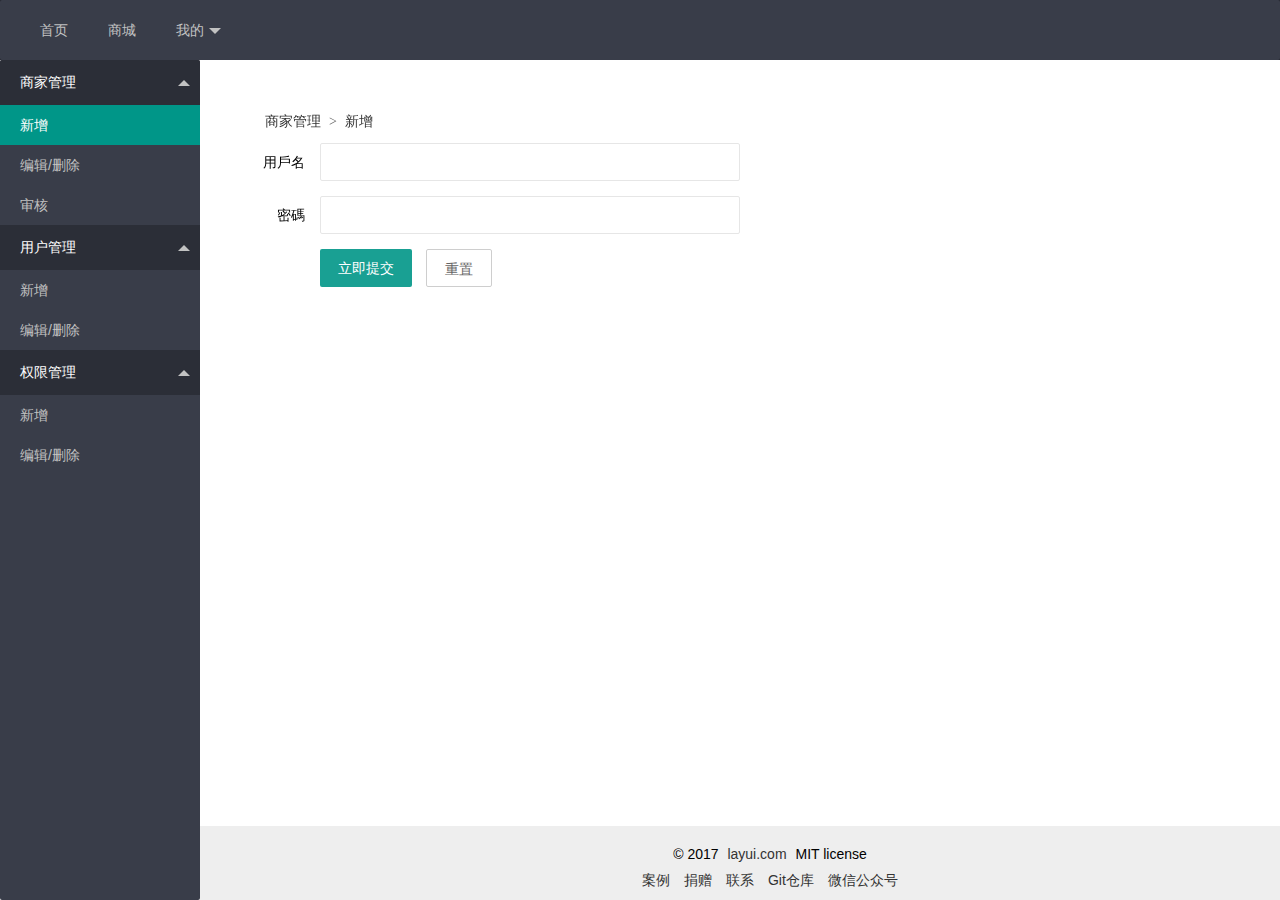
<file: demo/merchant/index.html>
<!DOCTYPE html>
<html>

	<head>
		<meta charset="utf-8" />
		<title></title>
		<link rel="stylesheet" href="../layui/css/layui.css" />
		<script src="../layui/layui.js"></script>
		<link rel="stylesheet" href="../css/base.css" />
	</head>

	<body>
		<div id="mainTabBar">
			<div class="layui-nav  lay-item">
				<li class="layui-nav-item">
					<a href="javascript:;">首页</a>
				</li>
				<li class="layui-nav-item">
					<a href="javascript:;">商城</a>
				</li>
				<li class="layui-nav-item">
					<a href="javascript:;">我的</a>
					<dl class="layui-nav-child">
						<dd>
							<a href="javascript:;">个人中心</a>
						</dd>
						<dd>
							<a href="javascript:;">设置</a>
						</dd>
						<dd>
							<a href="javascript:;">退出账号</a>
						</dd>
					</dl>
				</li>
			</div>
		</div>

		<div class="layui-footer  footer">
			<div class="layui-main">
				<p>© 2017
					<a href="/">layui.com</a> MIT license</p>
				<p>
					<a href="http://fly.layui.com/case/2017/" target="_blank">案例</a>
					<a href="http://fly.layui.com/jie/3147.html" target="_blank">捐赠</a>
					<!--<a href="javascript:layer.msg('暂无此页');">关于我们</a>-->
					<a href="mailto:xianxin@layui.com">联系</a>
					<a href="http://fly.layui.com/jie/4281.html" target="_blank">Git仓库</a>
					<a href="http://fly.layui.com/jie/2461.html" target="_blank">微信公众号</a>
				</p>
			</div>
		</div>

		<ul class="layui-nav layui-nav-tree layui-nav-side" lay-filter="test">
			<li class="layui-nav-item layui-nav-itemed">
				<a href="javascript:;">商家管理</a>
				<dl class="layui-nav-child">
					<dd class="layui-this">
						<a href="index.html">新增</a>
					</dd>
					<dd >
						<a href="edit_merchant.html">编辑/删除</a>
					</dd>
					<dd >
						<a href="check_merchant.html">审核</a>
					</dd>
				</dl>
			</li>
			<li class="layui-nav-item layui-nav-itemed">
				<a href="javascript:;">用户管理</a>
				<dl class="layui-nav-child">
					<dd>
						<a href="../user/add_user.html">新增</a>
					</dd>
					<dd>
						<a href="../user/edit_user.html">编辑/删除</a>
					</dd>
				</dl>
			</li>
			<li class="layui-nav-item layui-nav-itemed">
				<a href="">权限管理</a>
				<dl class="layui-nav-child">
					<dd>
						<a href="../autho/add_autho.html">新增</a>
					</dd>
					<dd>
						<a href="../autho/edit_autho.html">编辑/删除</a>
					</dd>
				</dl>
			</li>
		</ul>

		<div class="layui-body  layui-tab-content right-content">
			<div class="contentArea">
				<div class="nav_toast">
					<span class="layui-breadcrumb" lay-space="-">
						<a href="">商家管理</a>
						<a href="">新增</a>
					</span>
				</div>
				<form class="layui-form">
					<div class="layui-form-item">
						<label class="layui-form-label">用戶名</label>
						<div class="layui-input-block">
							<input class="layui-input" />
						</div>
					</div>
					<div class="layui-form-item">
						<label class="layui-form-label">密碼</label>
						<div class="layui-input-block">
							<input class="layui-input" type="password" required="" lay-verify="required" />
						</div>
					</div>
					<div class="layui-form-item">
						<div class="layui-input-block">
							<button class="layui-btn" lay-submit lay-filter="formDemo">立即提交</button>
							<button type="reset" class="layui-btn layui-btn-primary">重置</button>
						</div>
					</div>
				</form>

			</div>
		</div>

		<script>
			//注意：导航 依赖 element 模块，否则无法进行功能性操作
			layui.use('element', function() {
				var element = layui.element();
				element.on('nav(demo)', function(elem) {
					console.log(elem)
				});
			});

			layui.use('form', function() {
				var form = layui.form();

				//监听提交
				form.on('submit(formDemo)', function(data) {
					layer.msg(JSON.stringify(data.field));
					return false;
				});
			});
		</script>

	</body>

</html>
</file>
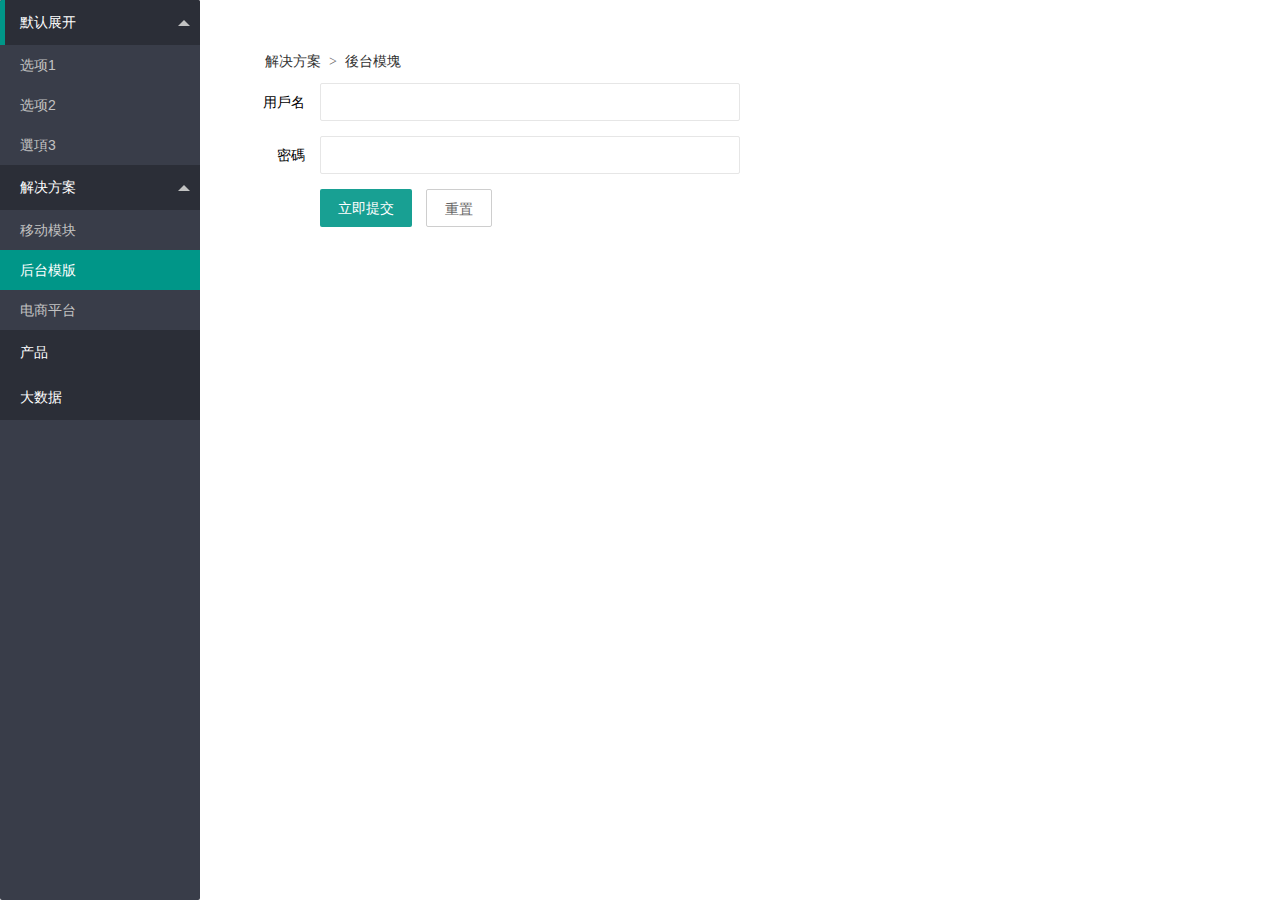
<file: demo/back.html>
<!DOCTYPE html>
<html>

	<head>
		<meta charset="utf-8" />
		<title></title>
		<link rel="stylesheet" href="layui/css/layui.css" />
		<script src="layui/layui.js"></script>
		<style type="text/css">
			*,
			html,
			body {
				padding: 0;
				margin: 0;
			}
			
			.contentArea {
				width: 50%;
				margin-top: 40px;
			}
			.nav_toast{
				margin-left: 55px;
			}
			form{
				margin-top: 10px;
			}
		</style>
	</head>

	<body>

		<ul class="layui-nav layui-nav-tree layui-nav-side" lay-filter="test">
			<li class="layui-nav-item layui-nav-itemed">
				<a href="javascript:;">默认展开</a>
				<dl class="layui-nav-child">
					<dd>
						<a href="item1.html">选项1</a>
					</dd>
					<dd>
						<a href="item2.html">选项2</a>
					</dd>
					<dd>
						<a href="item3.html">選項3</a>
					</dd>
				</dl>
			</li>
			<li class="layui-nav-item layui-nav-itemed">
				<a href="javascript:;">解决方案</a>
				<dl class="layui-nav-child">
					<dd>
						<a href="mobile.html">移动模块</a>
					</dd>
					<dd class="layui-this">
						<a href="back.html">后台模版</a>
					</dd>
					<dd>
						<a href="shopping.html">电商平台</a>
					</dd>
				</dl>
			</li>
			<li class="layui-nav-item layui-nav-itemed">
				<a href="">产品</a>
			</li>
			<li class="layui-nav-item layui-nav-itemed">
				<a href="">大数据</a>
			</li>
		</ul>

		<div class="layui-body  layui-tab-content right-content">
			<div class="contentArea">
				<div class="nav_toast">
					<span class="layui-breadcrumb" lay-space="-">
						<a href="">解决方案</a>
						<a href="">後台模塊</a>
					</span>
				</div>
				<form class="layui-form">
					<div class="layui-form-item">
						<label class="layui-form-label">用戶名</label>
						<div class="layui-input-block">
							<input class="layui-input" />
						</div>
					</div>
					<div class="layui-form-item">
						<label class="layui-form-label">密碼</label>
						<div class="layui-input-block">
							<input class="layui-input" type="password" required="" lay-verify="required" />
						</div>
					</div>
					<div class="layui-form-item" >
						<div class="layui-input-block">
							<button class="layui-btn" lay-submit lay-filter="formDemo">立即提交</button>
							<button type="reset" class="layui-btn layui-btn-primary">重置</button>
						</div>
					</div>
				</form>

			</div>
		</div>

		<script>
			//注意：导航 依赖 element 模块，否则无法进行功能性操作
			layui.use('element', function() {
				var element = layui.element();
				element.on('nav(demo)', function(elem) {
					console.log(elem)
					//layer.msg(elem.text());
				});
			});

			layui.use('form', function() {
				var form = layui.form();

				//监听提交
				form.on('submit(formDemo)', function(data) {
					layer.msg(JSON.stringify(data.field));
					return false;
				});
			});
		</script>

	</body>

</html>
</file>
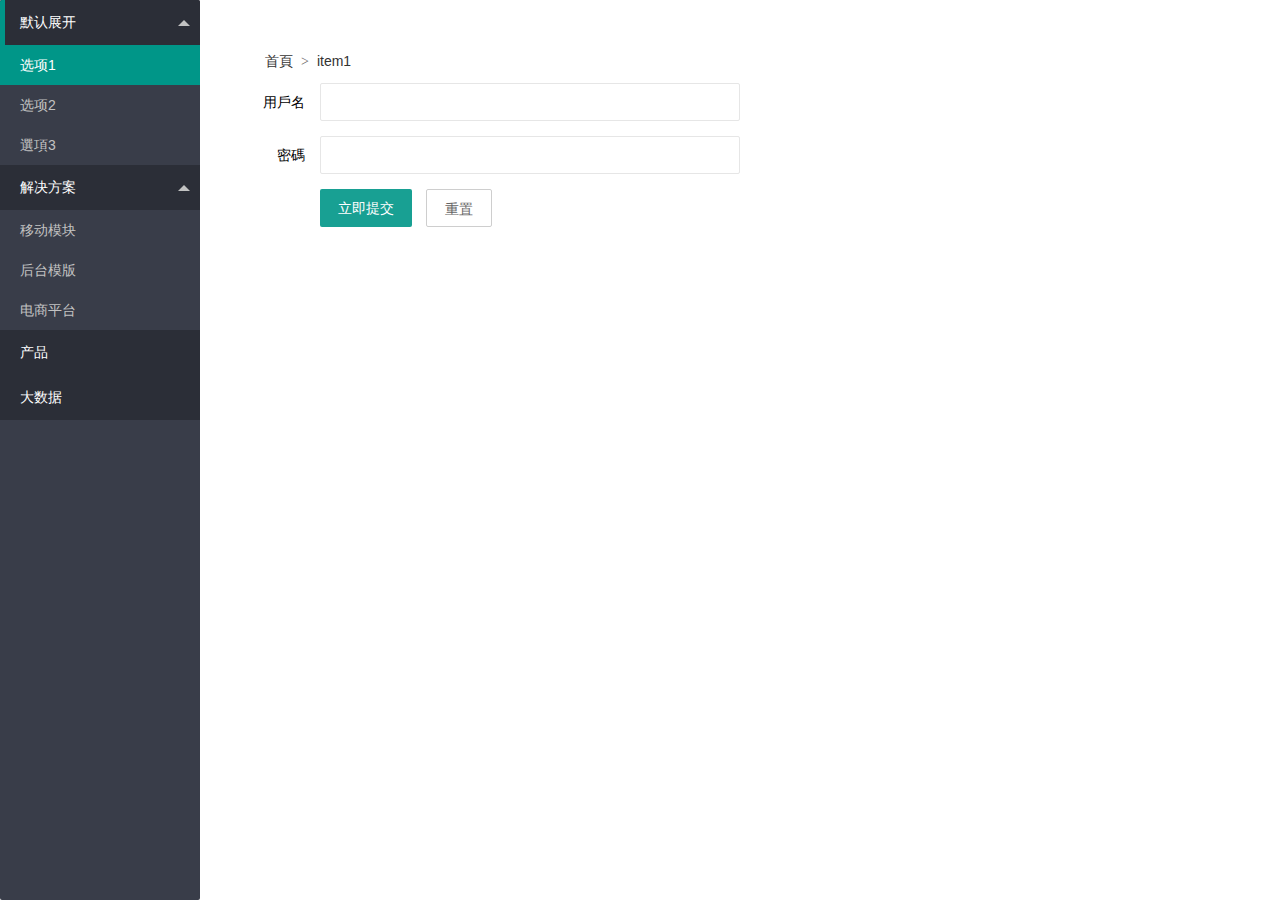
<file: demo/item1.html>
<!DOCTYPE html>
<html>

	<head>
		<meta charset="utf-8" />
		<title></title>
		<link rel="stylesheet" href="layui/css/layui.css" />
		<script type="text/javascript" src="layui/lay/modules/layer.js" ></script>
		<script src="layui/layui.js"></script>
		<style type="text/css">
			*,
			html,
			body {
				padding: 0;
				margin: 0;
			}
			
			.contentArea {
				width: 50%;
				margin-top: 40px;
			}
			.nav_toast{
				margin-left: 55px;
			}
			form{
				margin-top: 10px;
			}
		</style>
	</head>
	<body>
		<ul class="layui-nav layui-nav-tree layui-nav-side" lay-filter="test">
			<li class="layui-nav-item layui-nav-itemed">
				<a href="javascript:;">默认展开</a>
				<dl class="layui-nav-child">
					<dd class="layui-this">
						<a href="item1.html">选项1</a>
					</dd>
					<dd >
						<a href="item2.html">选项2</a>
					</dd>
					<dd>
						<a href="item3.html">選項3</a>
					</dd>
				</dl>
			</li>
			<li class="layui-nav-item layui-nav-itemed">
				<a href="javascript:;">解决方案</a>
				<dl class="layui-nav-child">
					<dd>
						<a href="mobile.html">移动模块</a>
					</dd>
					<dd>
						<a href="back.html">后台模版</a>
					</dd>
					<dd>
						<a href="shopping.html">电商平台</a>
					</dd>
				</dl>
			</li>
			<li class="layui-nav-item layui-nav-itemed">
				<a href="">产品</a>
			</li>
			<li class="layui-nav-item layui-nav-itemed">
				<a href="">大数据</a>
			</li>
		</ul>

		<div class="layui-body  layui-tab-content right-content">
			<div class="contentArea">
				<div class="nav_toast">
					<span class="layui-breadcrumb" lay-space="-">
						<a href="">首頁</a>
						<a href="">item1</a>
					</span>
				</div>
				<form class="layui-form">
					<div class="layui-form-item">
						<label class="layui-form-label">用戶名</label>
						<div class="layui-input-block">
							<input class="layui-input" />
						</div>
					</div>
					<div class="layui-form-item">
						<label class="layui-form-label">密碼</label>
						<div class="layui-input-block">
							<input class="layui-input" type="password" required="" lay-verify="required" />
						</div>
					</div>
					<div class="layui-form-item">
						<div class="layui-input-block">
							<button class="layui-btn" lay-submit lay-filter="formDemo">立即提交</button>
							<button type="reset" class="layui-btn layui-btn-primary">重置</button>
						</div>
					</div>
				</form>

			</div>
		</div>

		<script>
			//注意：导航 依赖 element 模块，否则无法进行功能性操作
			layui.use('element', function() {
				var element = layui.element();
				element.on('nav(demo)', function(elem) {
					console.log(elem)
				});
			});

			layui.use('form', function() {
				var form = layui.form();

				//监听提交
				form.on('submit(formDemo)', function(data) {
					layer.msg(JSON.stringify(data.field));
					return false;
				});
			});
		</script>

	</body>

</html>
</file>
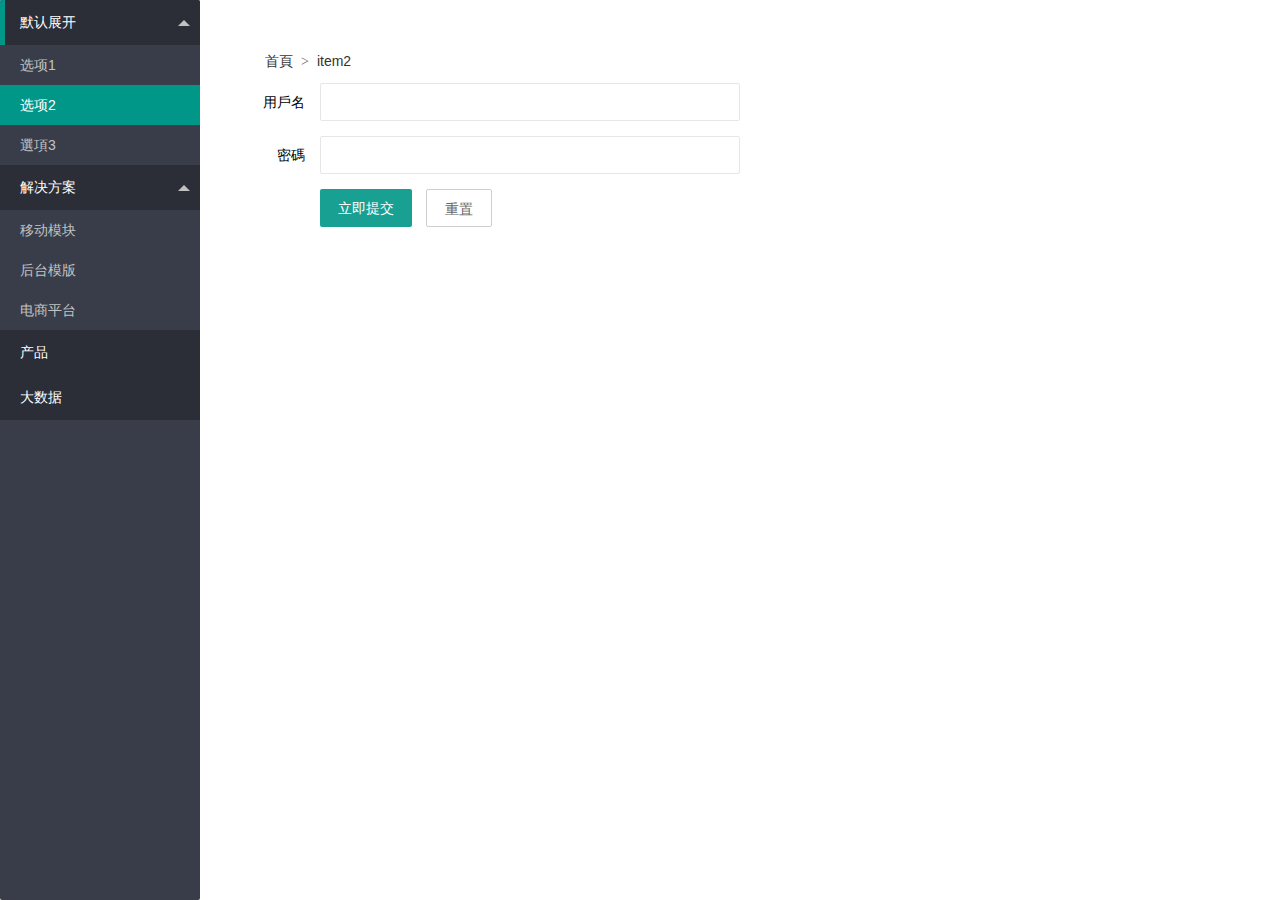
<file: demo/item2.html>
<!DOCTYPE html>
<html>

	<head>
		<meta charset="utf-8" />
		<title></title>
		<link rel="stylesheet" href="layui/css/layui.css" />
		<script src="layui/layui.js"></script>
		<style type="text/css">
			*,
			html,
			body {
				padding: 0;
				margin: 0;
			}
			
			.contentArea {
				width: 50%;
				margin-top: 40px;
			}
			.nav_toast{
				margin-left: 55px;
			}
			form{
				margin-top: 10px;
			}
		</style>
	</head>

	<body>

		<ul class="layui-nav layui-nav-tree layui-nav-side" lay-filter="test">
			<li class="layui-nav-item layui-nav-itemed">
				<a href="javascript:;">默认展开</a>
				<dl class="layui-nav-child">
					<dd >
						<a href="item1.html">选项1</a>
					</dd>
					<dd class="layui-this">
						<a href="item2.html">选项2</a>
					</dd>
					<dd>
						<a href="item3.html">選項3</a>
					</dd>
				</dl>
			</li>
			<li class="layui-nav-item layui-nav-itemed">
				<a href="javascript:;">解决方案</a>
				<dl class="layui-nav-child">
					<dd>
						<a href="mobile.html">移动模块</a>
					</dd>
					<dd>
						<a href="back.html">后台模版</a>
					</dd>
					<dd>
						<a href="shopping.html">电商平台</a>
					</dd>
				</dl>
			</li>
			<li class="layui-nav-item layui-nav-itemed">
				<a href="">产品</a>
			</li>
			<li class="layui-nav-item layui-nav-itemed">
				<a href="">大数据</a>
			</li>
		</ul>

		<div class="layui-body  layui-tab-content right-content">
			<div class="contentArea">
				<div class="nav_toast">
					<span class="layui-breadcrumb" lay-space="-">
						<a href="">首頁</a>
						<a href="">item2</a>
					</span>
				</div>
				<form class="layui-form">
					<div class="layui-form-item">
						<label class="layui-form-label">用戶名</label>
						<div class="layui-input-block">
							<input class="layui-input" />
						</div>
					</div>
					<div class="layui-form-item">
						<label class="layui-form-label">密碼</label>
						<div class="layui-input-block">
							<input class="layui-input" type="password" required="" lay-verify="required" />
						</div>
					</div>
					<div class="layui-form-item">
						<div class="layui-input-block">
							<button class="layui-btn" lay-submit lay-filter="formDemo">立即提交</button>
							<button type="reset" class="layui-btn layui-btn-primary">重置</button>
						</div>
					</div>
				</form>

			</div>
		</div>

		<script>
			//注意：导航 依赖 element 模块，否则无法进行功能性操作
			layui.use('element', function() {
				var element = layui.element();
				element.on('nav(demo)', function(elem) {
					//console.log(elem)
					layer.msg(elem.text());
				});
			});

			layui.use('form', function() {
				var form = layui.form();

				//监听提交
				form.on('submit(formDemo)', function(data) {
					layer.msg(JSON.stringify(data.field));
					return false;
				});
			});
		</script>

	</body>

</html>
</file>
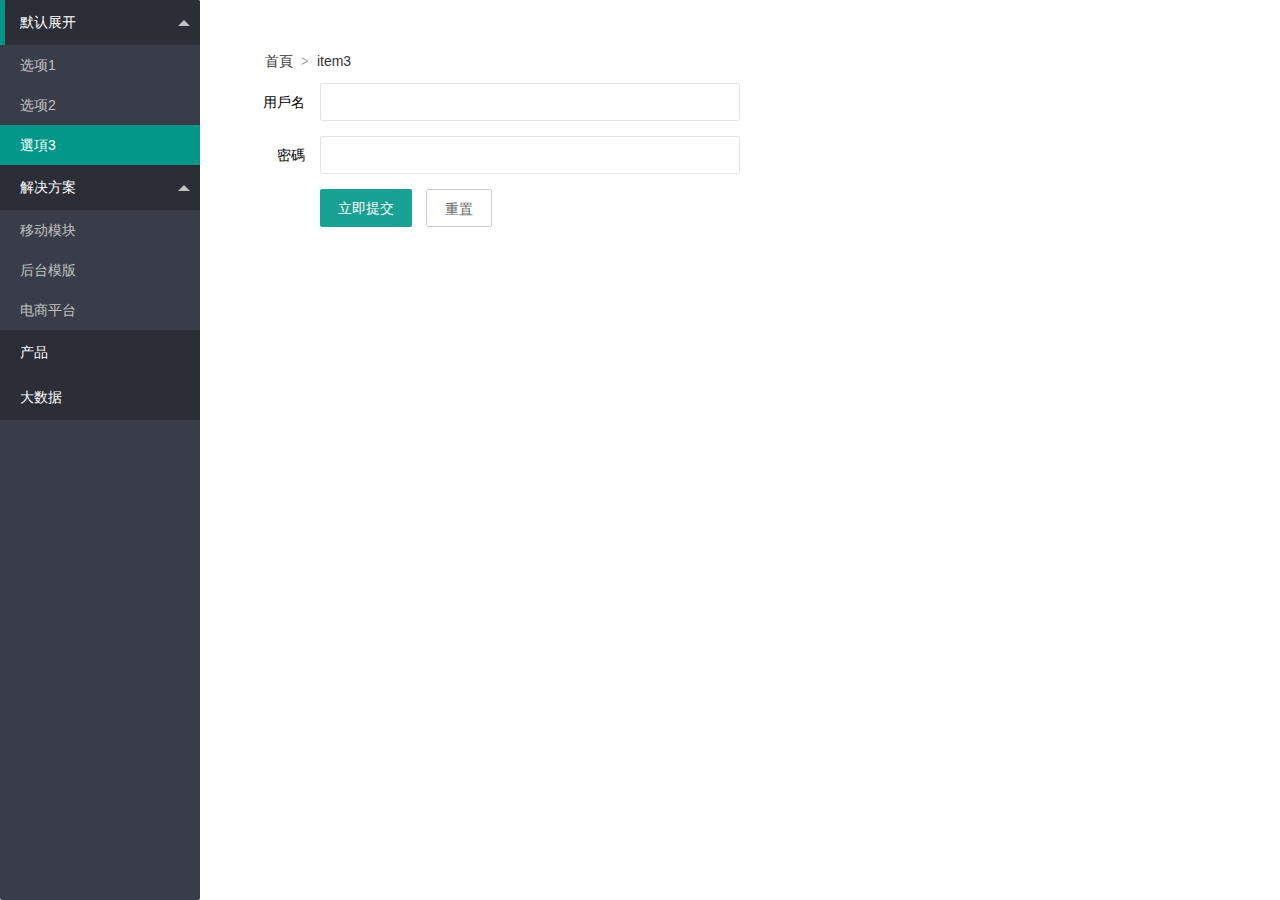
<file: demo/item3.html>
<!DOCTYPE html>
<html>

	<head>
		<meta charset="utf-8" />
		<title></title>
		<link rel="stylesheet" href="layui/css/layui.css" />
		<script src="layui/layui.js"></script>
		<style type="text/css">
			*,
			html,
			body {
				padding: 0;
				margin: 0;
			}
			
			.contentArea {
				width: 50%;
				margin-top: 40px;
			}
			.nav_toast{
				margin-left: 55px;
			}
			form{
				margin-top: 10px;
			}
		</style>
	</head>

	<body>

		<ul class="layui-nav layui-nav-tree layui-nav-side" lay-filter="test">
			<li class="layui-nav-item layui-nav-itemed">
				<a href="javascript:;">默认展开</a>
				<dl class="layui-nav-child">
					<dd>
						<a href="item1.html">选项1</a>
					</dd>
					<dd>
						<a href="item2.html">选项2</a>
					</dd>
					<dd class="layui-this">
						<a href="item3.html">選項3</a>
					</dd>
				</dl>
			</li>
			<li class="layui-nav-item layui-nav-itemed">
				<a href="javascript:;">解决方案</a>
				<dl class="layui-nav-child">
					<dd>
						<a href="mobile.html">移动模块</a>
					</dd>
					<dd>
						<a href="back.html">后台模版</a>
					</dd>
					<dd>
						<a href="shopping.html">电商平台</a>
					</dd>
				</dl>
			</li>
			<li class="layui-nav-item layui-nav-itemed" >
				<a href="">产品</a>
			</li>
			<li class="layui-nav-item layui-nav-itemed">
				<a href="">大数据</a>
			</li>
		</ul>

		<div class="layui-body  layui-tab-content right-content">
			<div class="contentArea">
				<div class="nav_toast">
					<span class="layui-breadcrumb" lay-space="-">
						<a href="">首頁</a>
						<a href="">item3</a>
					</span>
				</div>
				<form class="layui-form">
					<div class="layui-form-item">
						<label class="layui-form-label">用戶名</label>
						<div class="layui-input-block">
							<input class="layui-input" />
						</div>
					</div>
					<div class="layui-form-item">
						<label class="layui-form-label">密碼</label>
						<div class="layui-input-block">
							<input class="layui-input" type="password" required="" lay-verify="required" />
						</div>
					</div>
					<div class="layui-form-item">
						<div class="layui-input-block">
							<button class="layui-btn" lay-submit lay-filter="formDemo">立即提交</button>
							<button type="reset" class="layui-btn layui-btn-primary">重置</button>
						</div>
					</div>
				</form>

			</div>
		</div>

		<script>
			//注意：导航 依赖 element 模块，否则无法进行功能性操作
			layui.use('element', function() {
				var element = layui.element();
				element.on('nav(demo)', function(elem) {
					console.log(elem)
				});
			});

			layui.use('form', function() {
				var form = layui.form();

				//监听提交
				form.on('submit(formDemo)', function(data) {
					layer.msg(JSON.stringify(data.field));
					return false;
				});
			});
		</script>

	</body>

</html>
</file>
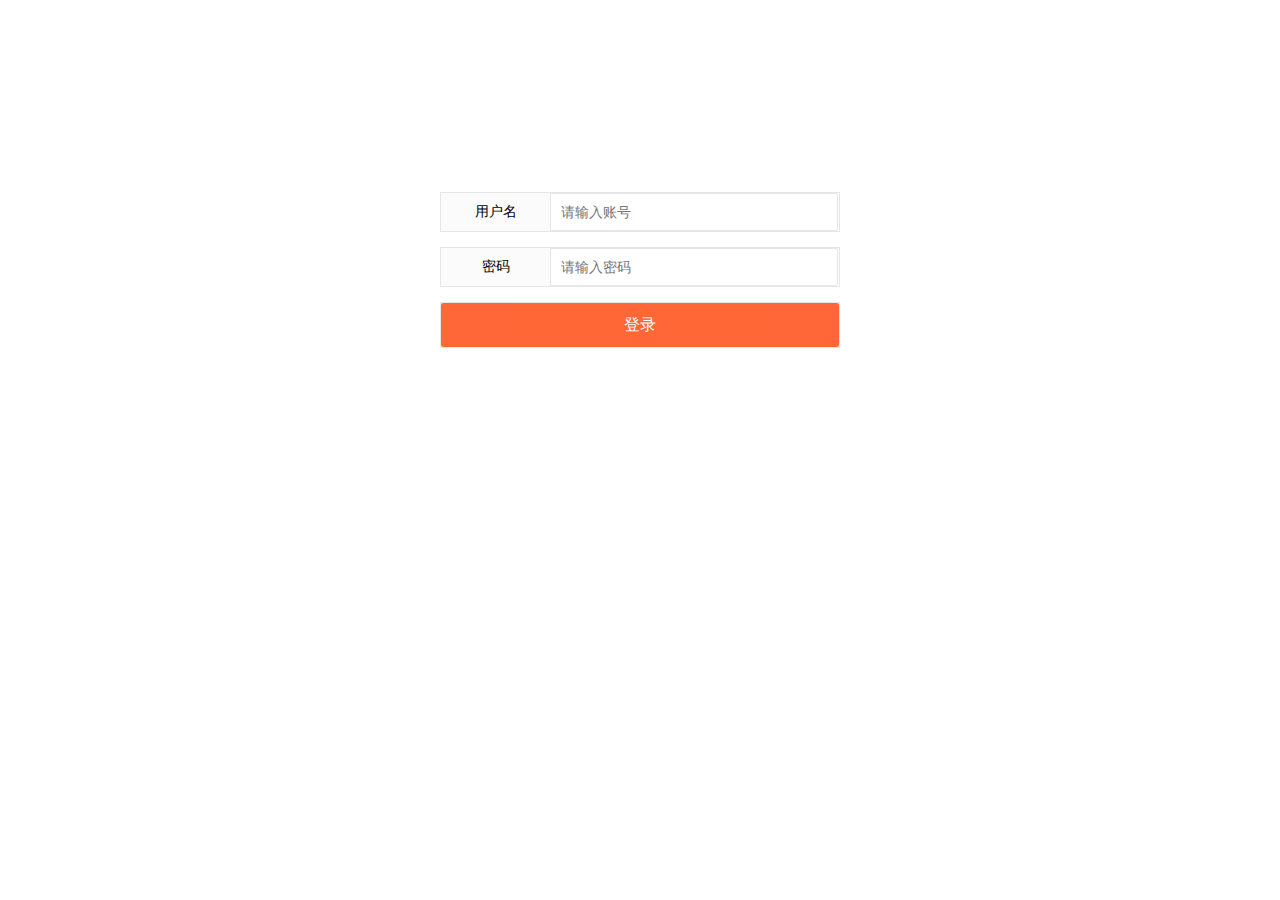
<file: demo/login.html>
<!DOCTYPE html>
<html>

	<head>
		<meta charset="UTF-8">
		<title>登录</title>
		<link rel="stylesheet" href="layui/css/layui.css" />
		<script src="layui/layui.js"></script>
		<script type="text/javascript" src="js/login.js" ></script>
		<link rel="stylesheet" href="css/login.css" />
	</head>

	<body>
		<form class="layui-form layui-form-pane" action="merchant/index.html" method="get">
			<div class="layui-form-item" pane>
				<label class="layui-form-label">用户名</label>
				<div class="layui-input-block">
					<input type="text" class="layui-input" 
						placeholder="请输入账号"/>
				</div>
			</div>
			<div class="layui-form-item" pane>
				<label class="layui-form-label">密码</label>
				<div class="layui-input-block">
					<input type="password" class="layui-input"
						placeholder="请输入密码" />
				</div>
			</div>
			<div class="layui-form-item" pane>
				<button class="layui-btn layui-btn-big layui-btn-danger login_btn" >登录</button>
			</div>
		</form>

	</body>

</html>
</file>
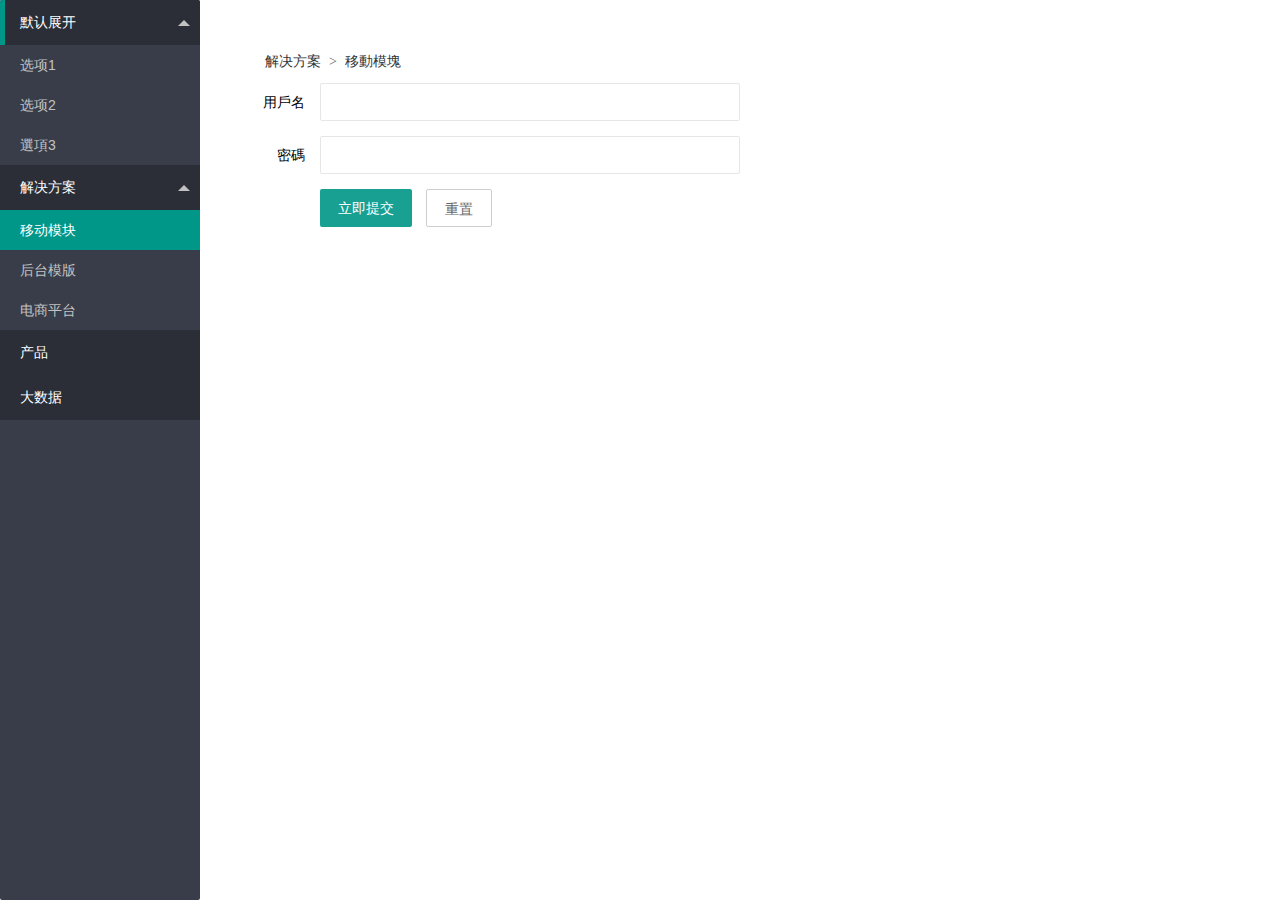
<file: demo/mobile.html>
<!DOCTYPE html>
<html>

	<head>
		<meta charset="utf-8" />
		<title></title>
		<link rel="stylesheet" href="layui/css/layui.css" />
		<script src="layui/layui.js"></script>
		<style type="text/css">
			*,
			html,
			body {
				padding: 0;
				margin: 0;
			}
			
			.contentArea {
				width: 50%;
				margin-top: 40px;
			}
			
			.nav_toast {
				margin-left: 55px;
			}
			
			form {
				margin-top: 10px;
			}
		</style>
	</head>

	<body>

		<ul class="layui-nav layui-nav-tree layui-nav-side" lay-filter="test">
			<li class="layui-nav-item layui-nav-itemed">
				<a href="javascript:;">默认展开</a>
				<dl class="layui-nav-child">
					<dd>
						<a href="item1.html">选项1</a>
					</dd>
					<dd>
						<a href="item2.html">选项2</a>
					</dd>
					<dd>
						<a href="item3.html">選項3</a>
					</dd>
				</dl>
			</li>
			<li class="layui-nav-item layui-nav-itemed">
				<a href="javascript:;">解决方案</a>
				<dl class="layui-nav-child">
					<dd class="layui-this">
						<a href="mobile.html">移动模块</a>
					</dd>
					<dd>
						<a href="back.html">后台模版</a>
					</dd>
					<dd>
						<a href="shopping.html">电商平台</a>
					</dd>
				</dl>
			</li>
			<li class="layui-nav-item layui-nav-itemed">
				<a href="">产品</a>
			</li>
			<li class="layui-nav-item layui-nav-itemed">
				<a href="">大数据</a>
			</li>
		</ul>

		<div class="layui-body  layui-tab-content right-content">
			<div class="contentArea">
				<div class="nav_toast">
					<span class="layui-breadcrumb" lay-space="-">
						<a href="">解决方案</a>
						<a href="">移動模塊</a>
					</span>
				</div>
				<form class="layui-form">
					<div class="layui-form-item">
						<label class="layui-form-label">用戶名</label>
						<div class="layui-input-block">
							<input class="layui-input" />
						</div>
					</div>
					<div class="layui-form-item">
						<label class="layui-form-label">密碼</label>
						<div class="layui-input-block">
							<input class="layui-input" type="password" required="" lay-verify="required" />
						</div>
					</div>
					<div class="layui-form-item ">
						<div class="layui-input-block">
							<button class="layui-btn" lay-submit lay-filter="formDemo">立即提交</button>
							<button type="reset" class="layui-btn layui-btn-primary">重置</button>
						</div>
					</div>
				</form>

			</div>
		</div>

		<script>
			//注意：导航 依赖 element 模块，否则无法进行功能性操作
			layui.use('element', function() {
				var element = layui.element();
				element.on('nav(demo)', function(elem) {
					console.log(elem);
				});
			});

			layui.use('form', function() {
				var form = layui.form();

				//监听提交
				form.on('submit(formDemo)', function(data) {
					layer.msg(JSON.stringify(data.field));
					return false;
				});
			});
		</script>

	</body>

</html>
</file>
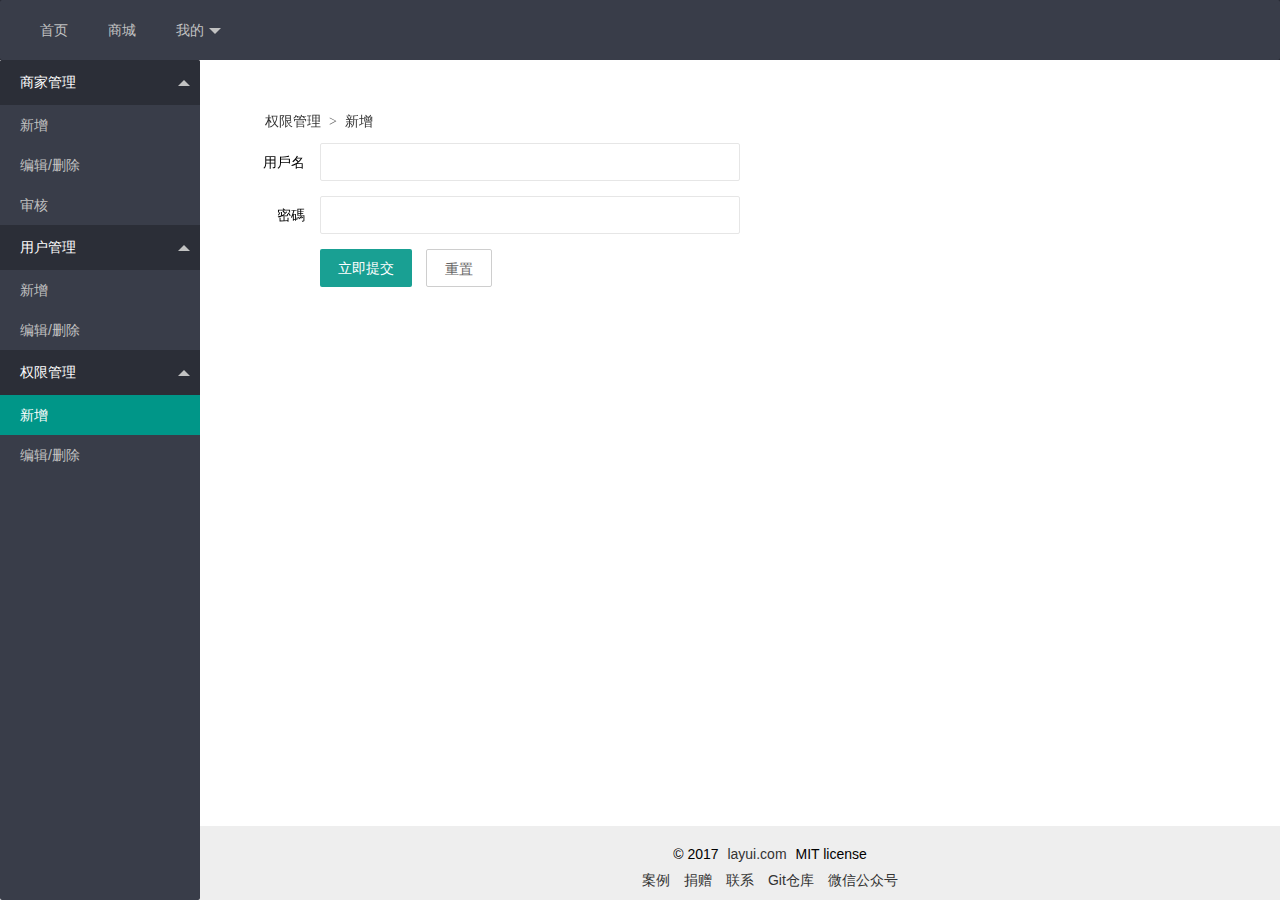
<file: demo/autho/add_autho.html>
<!DOCTYPE html>
<html>

	<head>
		<meta charset="utf-8" />
		<title></title>
		<link rel="stylesheet" href="../layui/css/layui.css" />
		<script src="../layui/layui.js"></script>
		<link rel="stylesheet" href="../css/base.css" />
	</head>

	<body>

        <div id="mainTabBar">
			<div class="layui-nav  lay-item">
				<li class="layui-nav-item">
					<a href="javascript:;">首页</a>
				</li>
				<li class="layui-nav-item">
					<a href="javascript:;">商城</a>
				</li>
				<li class="layui-nav-item">
					<a href="javascript:;">我的</a>
					<dl class="layui-nav-child">
						<dd>
							<a href="javascript:;">个人中心</a>
						</dd>
						<dd>
							<a href="javascript:;">设置</a>
						</dd>
						<dd>
							<a href="javascript:;">退出账号</a>
						</dd>
					</dl>
				</li>
			</div>
		</div>

		<div class="layui-footer  footer">
			<div class="layui-main">
				<p>© 2017
					<a href="/">layui.com</a> MIT license</p>
				<p>
					<a href="http://fly.layui.com/case/2017/" target="_blank">案例</a>
					<a href="http://fly.layui.com/jie/3147.html" target="_blank">捐赠</a>
					<!--<a href="javascript:layer.msg('暂无此页');">关于我们</a>-->
					<a href="mailto:xianxin@layui.com">联系</a>
					<a href="http://fly.layui.com/jie/4281.html" target="_blank">Git仓库</a>
					<a href="http://fly.layui.com/jie/2461.html" target="_blank">微信公众号</a>
				</p>
			</div>
		</div>
		
		<ul class="layui-nav layui-nav-tree layui-nav-side" lay-filter="test">
			<li class="layui-nav-item layui-nav-itemed">
				<a href="javascript:;">商家管理</a>
				<dl class="layui-nav-child">
					<dd>
						<a href="../merchant/index.html">新增</a>
					</dd>
					<dd>
						<a href="../merchant/edit_merchant.html">编辑/删除</a>
					</dd>
					<dd >
						<a href="../merchant/check_merchant.html">审核</a>
					</dd>
				</dl>
			</li>
			<li class="layui-nav-item layui-nav-itemed">
				<a href="javascript:;">用户管理</a>
				<dl class="layui-nav-child">
					<dd>
						<a href="../user/add_user.html">新增</a>
					</dd>
					<dd>
						<a href="../user/edit_user.html">编辑/删除</a>
					</dd>
				</dl>
			</li>
			<li class="layui-nav-item layui-nav-itemed" >
				<a href="">权限管理</a>
				<dl class="layui-nav-child">
					<dd class="layui-this">
						<a href="add_autho.html">新增</a>
					</dd>
					<dd>
						<a href="edit_autho.html">编辑/删除</a>
					</dd>
				</dl>
			</li>
		</ul>

		<div class="layui-body  layui-tab-content right-content">
			<div class="contentArea">
				<div class="nav_toast">
					<span class="layui-breadcrumb" lay-space="-">
						<a href="">权限管理</a>
						<a href="">新增</a>
					</span>
				</div>
				<form class="layui-form">
					<div class="layui-form-item">
						<label class="layui-form-label">用戶名</label>
						<div class="layui-input-block">
							<input class="layui-input" />
						</div>
					</div>
					<div class="layui-form-item">
						<label class="layui-form-label">密碼</label>
						<div class="layui-input-block">
							<input class="layui-input" type="password" required="" lay-verify="required" />
						</div>
					</div>
					<div class="layui-form-item">
						<div class="layui-input-block">
							<button class="layui-btn" lay-submit lay-filter="formDemo">立即提交</button>
							<button type="reset" class="layui-btn layui-btn-primary">重置</button>
						</div>
					</div>
				</form>

			</div>
		</div>

		<script>
			//注意：导航 依赖 element 模块，否则无法进行功能性操作
			layui.use('element', function() {
				var element = layui.element();
				element.on('nav(demo)', function(elem) {
					console.log(elem)
				});
			});

			layui.use('form', function() {
				var form = layui.form();

				//监听提交
				form.on('submit(formDemo)', function(data) {
					layer.msg(JSON.stringify(data.field));
					return false;
				});
			});
		</script>

	</body>

</html>
</file>
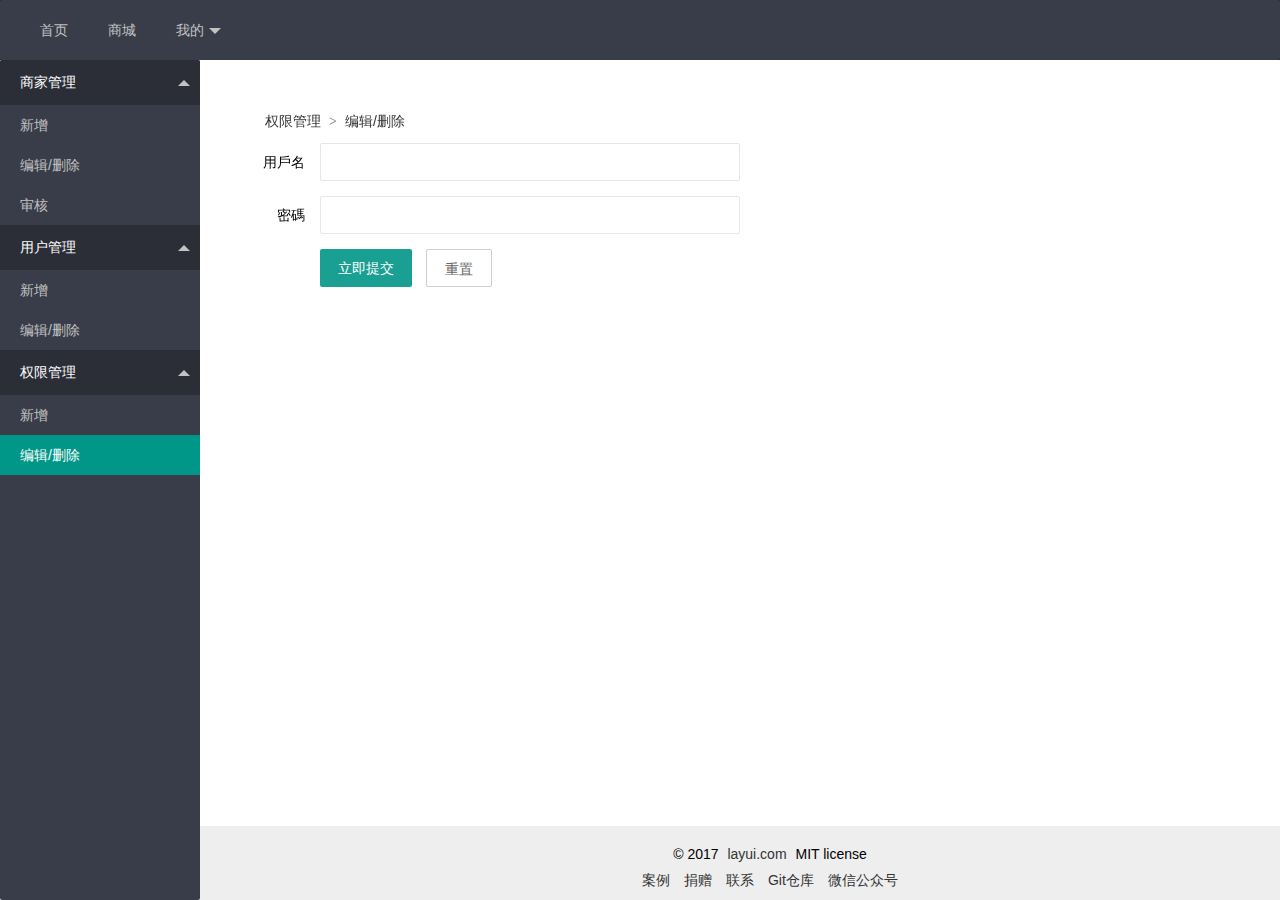
<file: demo/autho/edit_autho.html>
<!DOCTYPE html>
<html>

	<head>
		<meta charset="utf-8" />
		<title></title>
		<link rel="stylesheet" href="../layui/css/layui.css" />
		<script src="../layui/layui.js"></script>
		<link rel="stylesheet" href="../css/base.css" />
	</head>

	<body>

        <div id="mainTabBar">
			<div class="layui-nav  lay-item">
				<li class="layui-nav-item">
					<a href="javascript:;">首页</a>
				</li>
				<li class="layui-nav-item">
					<a href="javascript:;">商城</a>
				</li>
				<li class="layui-nav-item">
					<a href="javascript:;">我的</a>
					<dl class="layui-nav-child">
						<dd>
							<a href="javascript:;">个人中心</a>
						</dd>
						<dd>
							<a href="javascript:;">设置</a>
						</dd>
						<dd>
							<a href="javascript:;">退出账号</a>
						</dd>
					</dl>
				</li>
			</div>
		</div>

		<div class="layui-footer  footer">
			<div class="layui-main">
				<p>© 2017
					<a href="/">layui.com</a> MIT license</p>
				<p>
					<a href="http://fly.layui.com/case/2017/" target="_blank">案例</a>
					<a href="http://fly.layui.com/jie/3147.html" target="_blank">捐赠</a>
					<!--<a href="javascript:layer.msg('暂无此页');">关于我们</a>-->
					<a href="mailto:xianxin@layui.com">联系</a>
					<a href="http://fly.layui.com/jie/4281.html" target="_blank">Git仓库</a>
					<a href="http://fly.layui.com/jie/2461.html" target="_blank">微信公众号</a>
				</p>
			</div>
		</div>
		
		<ul class="layui-nav layui-nav-tree layui-nav-side" lay-filter="test">
			<li class="layui-nav-item layui-nav-itemed">
				<a href="javascript:;">商家管理</a>
				<dl class="layui-nav-child">
					<dd>
						<a href="../merchant/index.html">新增</a>
					</dd>
					<dd>
						<a href="../merchant/edit_merchant.html">编辑/删除</a>
					</dd>
					<dd >
						<a href="../merchant/check_merchant.html">审核</a>
					</dd>
				</dl>
			</li>
			<li class="layui-nav-item layui-nav-itemed">
				<a href="javascript:;">用户管理</a>
				<dl class="layui-nav-child">
					<dd>
						<a href="../user/add_user.html">新增</a>
					</dd>
					<dd>
						<a href="../user/edit_user.html">编辑/删除</a>
					</dd>
				</dl>
			</li>
			<li class="layui-nav-item layui-nav-itemed" >
				<a href="">权限管理</a>
				<dl class="layui-nav-child">
					<dd>
						<a href="add_autho.html">新增</a>
					</dd>
					<dd class="layui-this">
						<a href="edit_autho.html">编辑/删除</a>
					</dd>
				</dl>
			</li>
		</ul>

		<div class="layui-body  layui-tab-content right-content">
			<div class="contentArea">
				<div class="nav_toast">
					<span class="layui-breadcrumb" lay-space="-">
						<a href="">权限管理</a>
						<a href="">编辑/删除</a>
					</span>
				</div>
				<form class="layui-form">
					<div class="layui-form-item">
						<label class="layui-form-label">用戶名</label>
						<div class="layui-input-block">
							<input class="layui-input" />
						</div>
					</div>
					<div class="layui-form-item">
						<label class="layui-form-label">密碼</label>
						<div class="layui-input-block">
							<input class="layui-input" type="password" required="" lay-verify="required" />
						</div>
					</div>
					<div class="layui-form-item">
						<div class="layui-input-block">
							<button class="layui-btn" lay-submit lay-filter="formDemo">立即提交</button>
							<button type="reset" class="layui-btn layui-btn-primary">重置</button>
						</div>
					</div>
				</form>

			</div>
		</div>

		<script>
			//注意：导航 依赖 element 模块，否则无法进行功能性操作
			layui.use('element', function() {
				var element = layui.element();
				element.on('nav(demo)', function(elem) {
					console.log(elem)
				});
			});

			layui.use('form', function() {
				var form = layui.form();

				//监听提交
				form.on('submit(formDemo)', function(data) {
					layer.msg(JSON.stringify(data.field));
					return false;
				});
			});
		</script>

	</body>

</html>
</file>
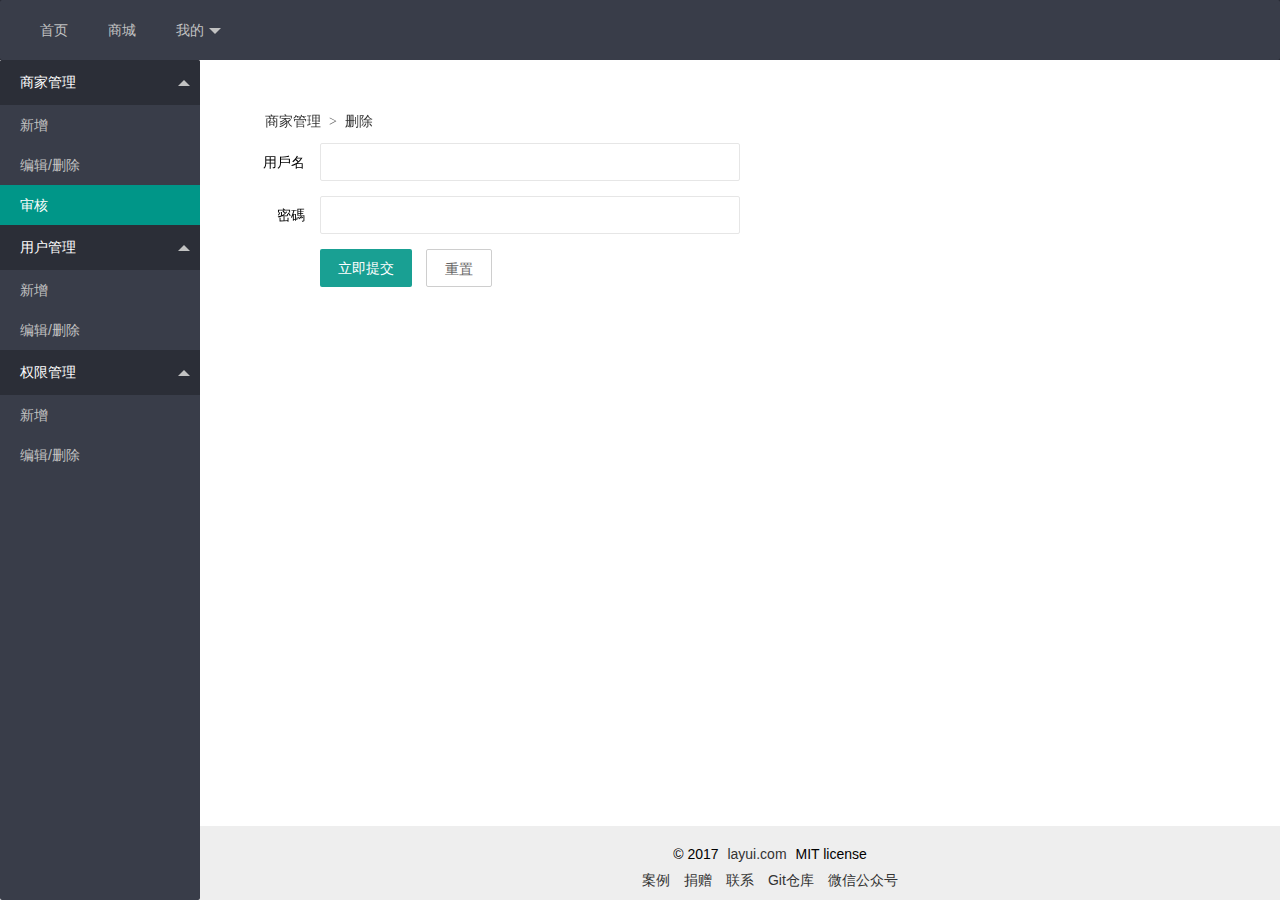
<file: demo/merchant/check_merchant.html>
<!DOCTYPE html>
<html>

	<head>
		<meta charset="utf-8" />
		<title></title>
		<link rel="stylesheet" href="../layui/css/layui.css" />
		<script src="../layui/layui.js"></script>
		<link rel="stylesheet" href="../css/base.css" />
	</head>

	<body>

        <div id="mainTabBar">
			<div class="layui-nav  lay-item">
				<li class="layui-nav-item">
					<a href="javascript:;">首页</a>
				</li>
				<li class="layui-nav-item">
					<a href="javascript:;">商城</a>
				</li>
				<li class="layui-nav-item">
					<a href="javascript:;">我的</a>
					<dl class="layui-nav-child">
						<dd>
							<a href="javascript:;">个人中心</a>
						</dd>
						<dd>
							<a href="javascript:;">设置</a>
						</dd>
						<dd>
							<a href="javascript:;">退出账号</a>
						</dd>
					</dl>
				</li>
			</div>
		</div>

		<div class="layui-footer  footer">
			<div class="layui-main">
				<p>© 2017
					<a href="/">layui.com</a> MIT license</p>
				<p>
					<a href="http://fly.layui.com/case/2017/" target="_blank">案例</a>
					<a href="http://fly.layui.com/jie/3147.html" target="_blank">捐赠</a>
					<a href="mailto:xianxin@layui.com">联系</a>
					<a href="http://fly.layui.com/jie/4281.html" target="_blank">Git仓库</a>
					<a href="http://fly.layui.com/jie/2461.html" target="_blank">微信公众号</a>
				</p>
			</div>
		</div>
		
		<ul class="layui-nav layui-nav-tree layui-nav-side" lay-filter="test">
			<li class="layui-nav-item layui-nav-itemed">
				<a href="javascript:;">商家管理</a>
				<dl class="layui-nav-child">
					<dd>
						<a href="index.html">新增</a>
					</dd>
					<dd>
						<a href="edit_merchant.html">编辑/删除</a>
					</dd>
					<dd  class="layui-this">
						<a href="check_merchant.html">审核</a>
					</dd>
				</dl>
			</li>
			<li class="layui-nav-item layui-nav-itemed">
				<a href="javascript:;">用户管理</a>
				<dl class="layui-nav-child">
					<dd>
						<a href="../user/add_user.html">新增</a>
					</dd>
					<dd>
						<a href="../user/edit_user.html">编辑/删除</a>
					</dd>
				</dl>
			</li>
			<li class="layui-nav-item layui-nav-itemed" >
				<a href="">权限管理</a>
				<dl class="layui-nav-child">
					<dd>
						<a href="../autho/add_autho.html">新增</a>
					</dd>
					<dd>
						<a href="../autho/edit_autho.html">编辑/删除</a>
					</dd>
				</dl>
			</li>
		</ul>

		<div class="layui-body  layui-tab-content right-content">
			<div class="contentArea">
				<div class="nav_toast">
					<span class="layui-breadcrumb" lay-space="-">
						<a href="">商家管理</a>
						<a href="">删除</a>
					</span>
				</div>
				<form class="layui-form">
					<div class="layui-form-item">
						<label class="layui-form-label">用戶名</label>
						<div class="layui-input-block">
							<input class="layui-input" />
						</div>
					</div>
					<div class="layui-form-item">
						<label class="layui-form-label">密碼</label>
						<div class="layui-input-block">
							<input class="layui-input" type="password" required="" lay-verify="required" />
						</div>
					</div>
					<div class="layui-form-item">
						<div class="layui-input-block">
							<button class="layui-btn" lay-submit lay-filter="formDemo">立即提交</button>
							<button type="reset" class="layui-btn layui-btn-primary">重置</button>
						</div>
					</div>
				</form>

			</div>
		</div>

		<script>
			//注意：导航 依赖 element 模块，否则无法进行功能性操作
			layui.use('element', function() {
				var element = layui.element();
				element.on('nav(demo)', function(elem) {
					console.log(elem)
				});
			});

			layui.use('form', function() {
				var form = layui.form();

				//监听提交
				form.on('submit(formDemo)', function(data) {
					layer.msg(JSON.stringify(data.field));
					return false;
				});
			});
		</script>

	</body>

</html>
</file>
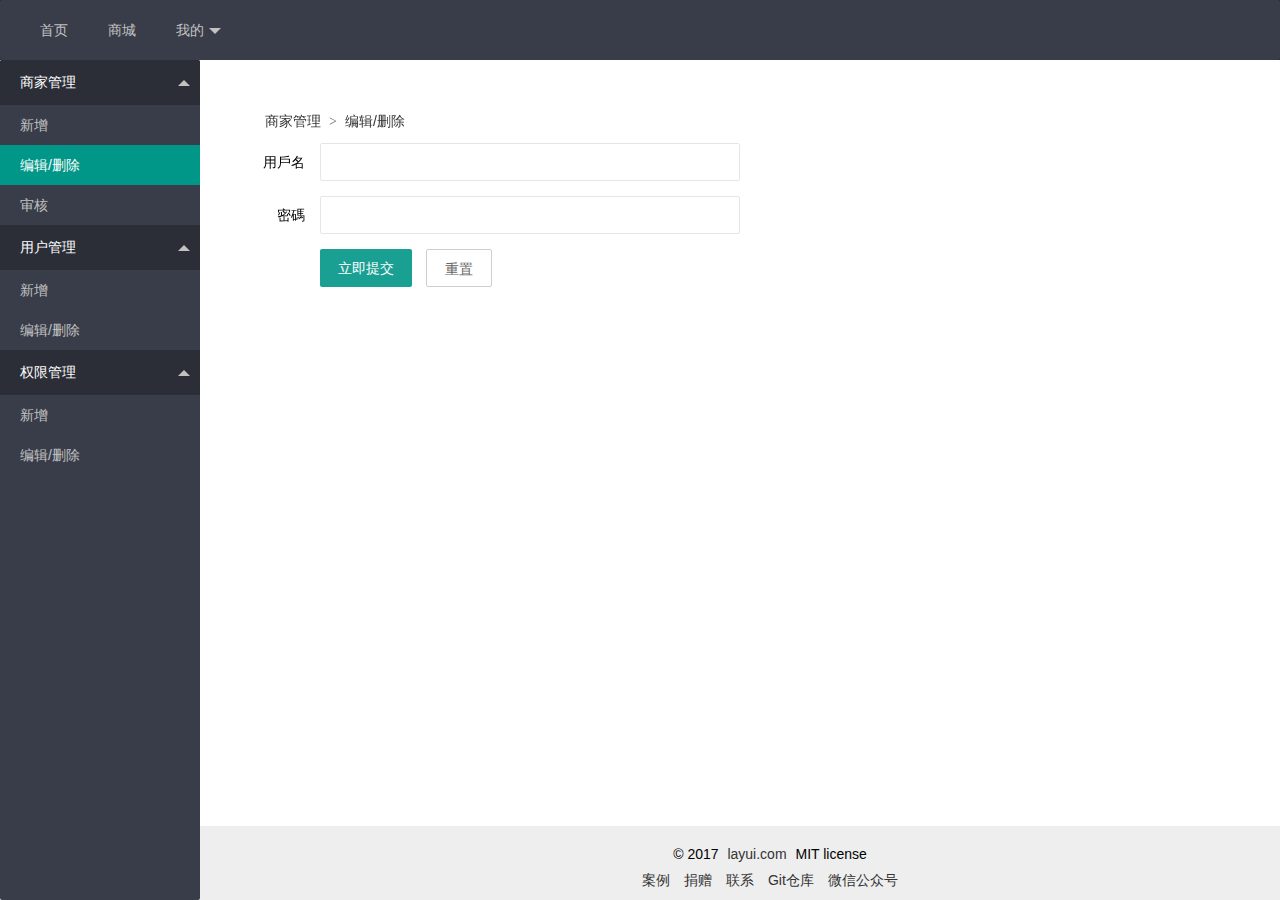
<file: demo/merchant/edit_merchant.html>
<!DOCTYPE html>
<html>
	<head>
		<meta charset="utf-8" />
		<title></title>
		<link rel="stylesheet" href="../layui/css/layui.css" />
		<script src="../layui/layui.js"></script>
		<link rel="stylesheet" href="../css/base.css" />
	</head>

	<body>
        <div id="mainTabBar">
			<div class="layui-nav  lay-item">
				<li class="layui-nav-item">
					<a href="javascript:;">首页</a>
				</li>
				<li class="layui-nav-item">
					<a href="javascript:;">商城</a>
				</li>
				<li class="layui-nav-item">
					<a href="javascript:;">我的</a>
					<dl class="layui-nav-child">
						<dd>
							<a href="javascript:;">个人中心</a>
						</dd>
						<dd>
							<a href="javascript:;">设置</a>
						</dd>
						<dd>
							<a href="javascript:;">退出账号</a>
						</dd>
					</dl>
				</li>
			</div>
		</div>

		<div class="layui-footer  footer">
			<div class="layui-main">
				<p>© 2017
					<a href="/">layui.com</a> MIT license</p>
				<p>
					<a href="http://fly.layui.com/case/2017/" target="_blank">案例</a>
					<a href="http://fly.layui.com/jie/3147.html" target="_blank">捐赠</a>
					<!--<a href="javascript:layer.msg('暂无此页');">关于我们</a>-->
					<a href="mailto:xianxin@layui.com">联系</a>
					<a href="http://fly.layui.com/jie/4281.html" target="_blank">Git仓库</a>
					<a href="http://fly.layui.com/jie/2461.html" target="_blank">微信公众号</a>
				</p>
			</div>
		</div>
		<ul class="layui-nav layui-nav-tree layui-nav-side" lay-filter="test">
			<li class="layui-nav-item layui-nav-itemed">
				<a href="javascript:;">商家管理</a>
				<dl class="layui-nav-child">
					<dd>
						<a href="index.html">新增</a>
					</dd>
					<dd class="layui-this">
						<a href="edit_merchant.html">编辑/删除</a>
					</dd>
					<dd >
						<a href="check_merchant.html">审核</a>
					</dd>
				</dl>
			</li>
			<li class="layui-nav-item layui-nav-itemed">
				<a href="javascript:;">用户管理</a>
				<dl class="layui-nav-child">
					<dd>
						<a href="../user/add_user.html">新增</a>
					</dd>
					<dd>
						<a href="../user/edit_user.html">编辑/删除</a>
					</dd>
				</dl>
			</li>
			<li class="layui-nav-item layui-nav-itemed">
				<a href="">权限管理</a>
				<dl class="layui-nav-child">
					<dd>
						<a href="../autho/add_autho.html">新增</a>
					</dd>
					<dd>
						<a href="../autho/edit_autho.html">编辑/删除</a>
					</dd>
				</dl>
			</li>
		</ul>

		<div class="layui-body  layui-tab-content right-content">
			<div class="contentArea">
				<div class="nav_toast">
					<span class="layui-breadcrumb" lay-space="-">
						<a href="">商家管理</a>
						<a href="">编辑/删除</a>
					</span>
				</div>
				<form class="layui-form">
					<div class="layui-form-item">
						<label class="layui-form-label">用戶名</label>
						<div class="layui-input-block">
							<input class="layui-input" />
						</div>
					</div>
					<div class="layui-form-item">
						<label class="layui-form-label">密碼</label>
						<div class="layui-input-block">
							<input class="layui-input" type="password" required="" lay-verify="required" />
						</div>
					</div>
					<div class="layui-form-item">
						<div class="layui-input-block">
							<button class="layui-btn" lay-submit lay-filter="formDemo">立即提交</button>
							<button type="reset" class="layui-btn layui-btn-primary">重置</button>
						</div>
					</div>
				</form>

			</div>
		</div>

		<script>
			//注意：导航 依赖 element 模块，否则无法进行功能性操作
			layui.use('element', function() {
				var element = layui.element();
				element.on('nav(demo)', function(elem) {
					//console.log(elem)
					layer.msg(elem.text());
				});
			});

			layui.use('form', function() {
				var form = layui.form();

				//监听提交
				form.on('submit(formDemo)', function(data) {
					layer.msg(JSON.stringify(data.field));
					return false;
				});
			});
		</script>

	</body>

</html>
</file>
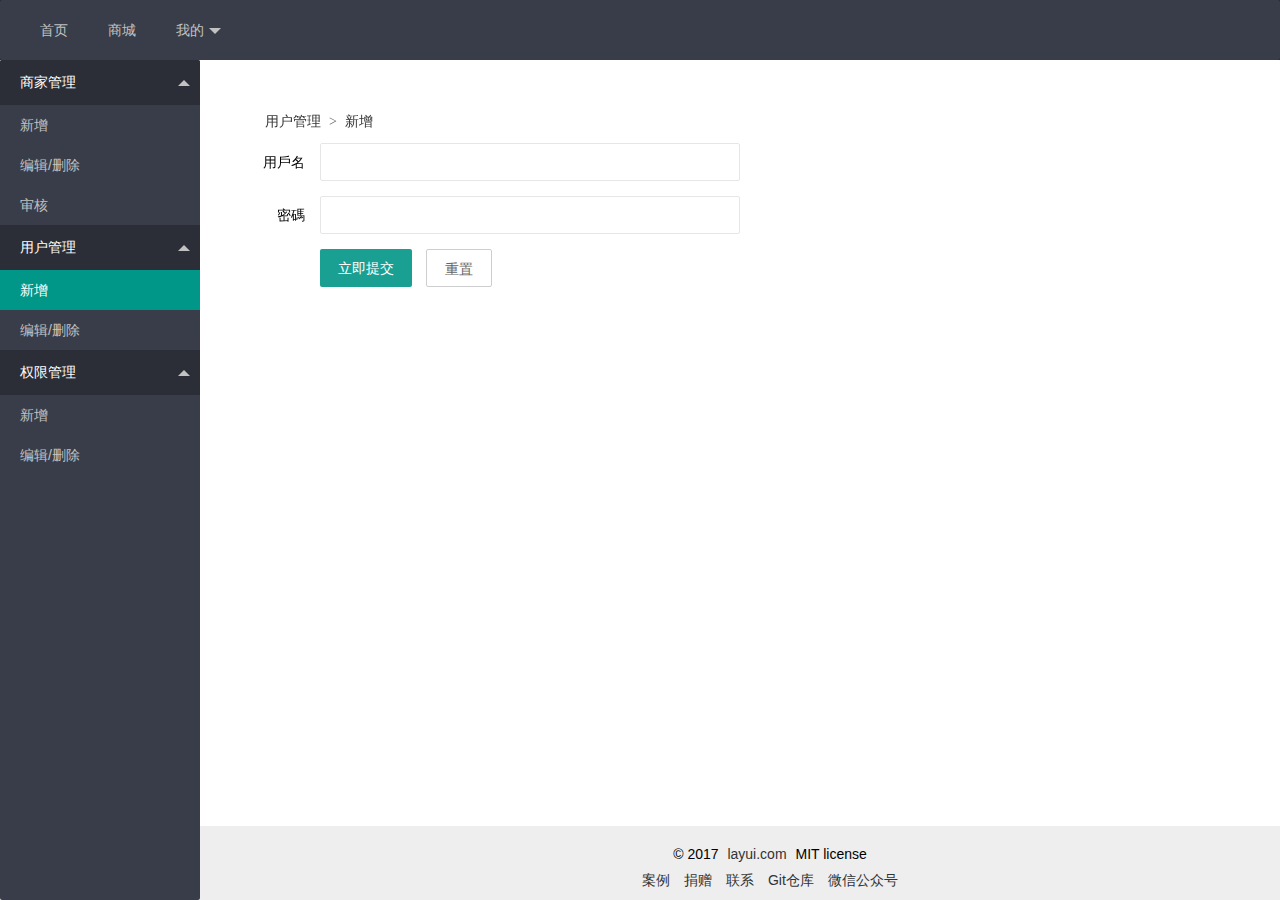
<file: demo/user/add_user.html>
<!DOCTYPE html>
<html>

	<head>
		<meta charset="utf-8" />
		<title></title>
		<link rel="stylesheet" href="../layui/css/layui.css" />
		<script src="../layui/layui.js"></script>
		<link rel="stylesheet" href="../css/base.css" />
	</head>

	<body>

        <div id="mainTabBar">
			<div class="layui-nav  lay-item">
				<li class="layui-nav-item">
					<a href="javascript:;">首页</a>
				</li>
				<li class="layui-nav-item">
					<a href="javascript:;">商城</a>
				</li>
				<li class="layui-nav-item">
					<a href="javascript:;">我的</a>
					<dl class="layui-nav-child">
						<dd>
							<a href="javascript:;">个人中心</a>
						</dd>
						<dd>
							<a href="javascript:;">设置</a>
						</dd>
						<dd>
							<a href="javascript:;">退出账号</a>
						</dd>
					</dl>
				</li>
			</div>
		</div>

		<div class="layui-footer  footer">
			<div class="layui-main">
				<p>© 2017
					<a href="/">layui.com</a> MIT license</p>
				<p>
					<a href="http://fly.layui.com/case/2017/" target="_blank">案例</a>
					<a href="http://fly.layui.com/jie/3147.html" target="_blank">捐赠</a>
					<!--<a href="javascript:layer.msg('暂无此页');">关于我们</a>-->
					<a href="mailto:xianxin@layui.com">联系</a>
					<a href="http://fly.layui.com/jie/4281.html" target="_blank">Git仓库</a>
					<a href="http://fly.layui.com/jie/2461.html" target="_blank">微信公众号</a>
				</p>
			</div>
		</div>
		
		<ul class="layui-nav layui-nav-tree layui-nav-side" lay-filter="test">
			<li class="layui-nav-item layui-nav-itemed">
				<a href="javascript:;">商家管理</a>
				<dl class="layui-nav-child">
					<dd>
						<a href="../merchant/index.html">新增</a>
					</dd>
					<dd>
						<a href="../merchant/edit_merchant.html">编辑/删除</a>
					</dd>
					<dd>
						<a href="../merchant/check_merchant.html">审核</a>
					</dd>
				</dl>
			</li>
			<li class="layui-nav-item layui-nav-itemed">
				<a href="javascript:;">用户管理</a>
				<dl class="layui-nav-child">
					<dd class="layui-this">
						<a href="add_user.html">新增</a>
					</dd>
					<dd>
						<a href="edit_user.html">编辑/删除</a>
					</dd>
				</dl>
			</li>
			<li class="layui-nav-item layui-nav-itemed">
				<a href="">权限管理</a>
				<dl class="layui-nav-child">
					<dd>
						<a href="../autho/add_autho.html">新增</a>
					</dd>
					<dd>
						<a href="../autho/edit_autho.html">编辑/删除</a>
					</dd>
				</dl>
			</li>
		</ul>

		<div class="layui-body  layui-tab-content right-content">
			<div class="contentArea">
				<div class="nav_toast">
					<span class="layui-breadcrumb" lay-space="-">
						<a href="">用户管理</a>
						<a href="">新增</a>
					</span>
				</div>
				<form class="layui-form">
					<div class="layui-form-item">
						<label class="layui-form-label">用戶名</label>
						<div class="layui-input-block">
							<input class="layui-input" />
						</div>
					</div>
					<div class="layui-form-item">
						<label class="layui-form-label">密碼</label>
						<div class="layui-input-block">
							<input class="layui-input" type="password" required="" lay-verify="required" />
						</div>
					</div>
					<div class="layui-form-item ">
						<div class="layui-input-block">
							<button class="layui-btn" lay-submit lay-filter="formDemo">立即提交</button>
							<button type="reset" class="layui-btn layui-btn-primary">重置</button>
						</div>
					</div>
				</form>

			</div>
		</div>

		<script>
			//注意：导航 依赖 element 模块，否则无法进行功能性操作
			layui.use('element', function() {
				var element = layui.element();
				element.on('nav(demo)', function(elem) {
					console.log(elem);
				});
			});

			layui.use('form', function() {
				var form = layui.form();

				//监听提交
				form.on('submit(formDemo)', function(data) {
					layer.msg(JSON.stringify(data.field));
					return false;
				});
			});
		</script>

	</body>

</html>
</file>
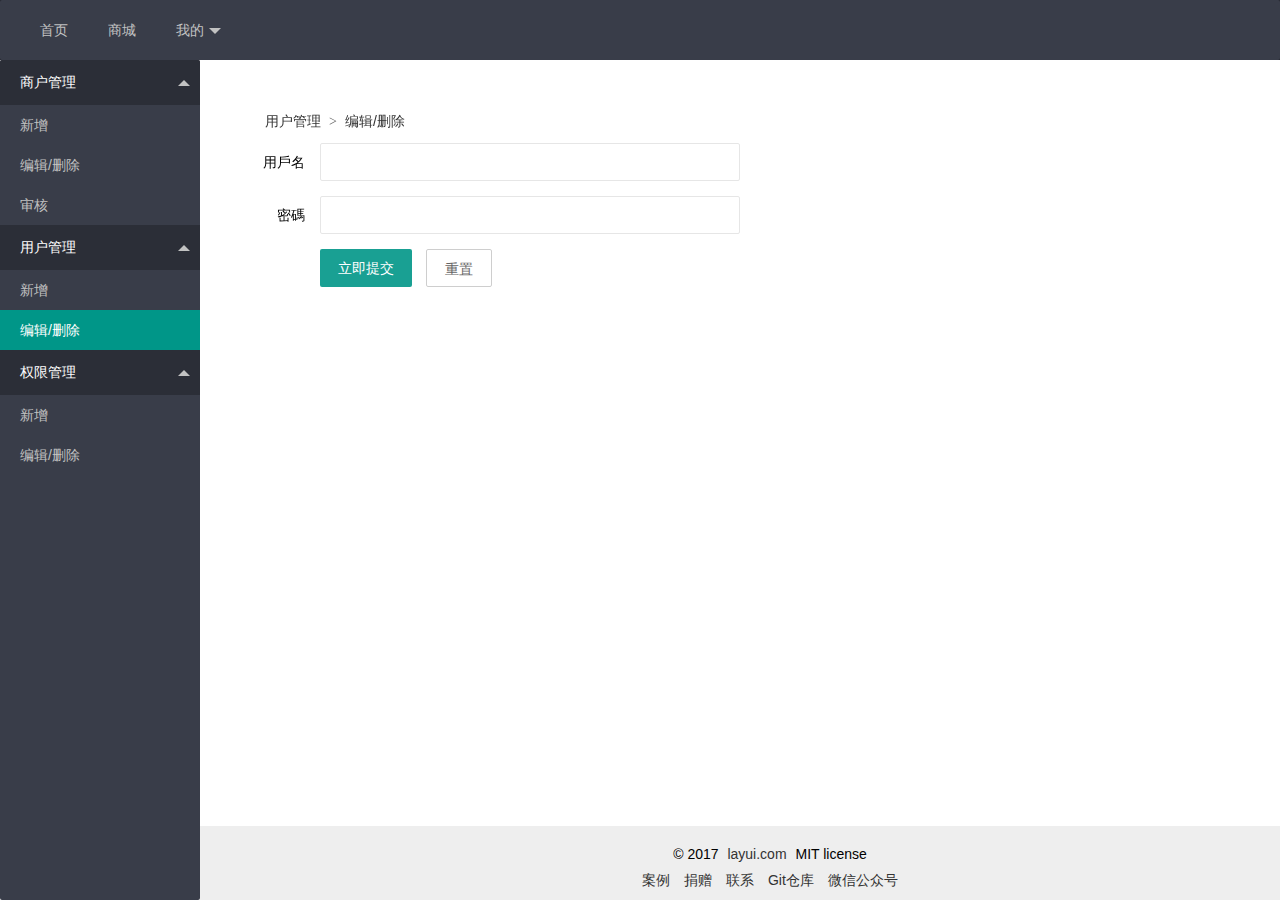
<file: demo/user/edit_user.html>
<!DOCTYPE html>
<html>

	<head>
		<meta charset="utf-8" />
		<title></title>
		<link rel="stylesheet" href="../layui/css/layui.css" />
		<script src="../layui/layui.js"></script>
		<link rel="stylesheet" href="../css/base.css" />
	</head>

	<body>
		
		<div id="mainTabBar">
			<div class="layui-nav  lay-item">
				<li class="layui-nav-item">
					<a href="javascript:;">首页</a>
				</li>
				<li class="layui-nav-item">
					<a href="javascript:;">商城</a>
				</li>
				<li class="layui-nav-item">
					<a href="javascript:;">我的</a>
					<dl class="layui-nav-child">
						<dd>
							<a href="javascript:;">个人中心</a>
						</dd>
						<dd>
							<a href="javascript:;">设置</a>
						</dd>
						<dd>
							<a href="javascript:;">退出账号</a>
						</dd>
					</dl>
				</li>
			</div>
		</div>

		<div class="layui-footer  footer">
			<div class="layui-main">
				<p>© 2017
					<a href="/">layui.com</a> MIT license</p>
				<p>
					<a href="http://fly.layui.com/case/2017/" target="_blank">案例</a>
					<a href="http://fly.layui.com/jie/3147.html" target="_blank">捐赠</a>
					<!--<a href="javascript:layer.msg('暂无此页');">关于我们</a>-->
					<a href="mailto:xianxin@layui.com">联系</a>
					<a href="http://fly.layui.com/jie/4281.html" target="_blank">Git仓库</a>
					<a href="http://fly.layui.com/jie/2461.html" target="_blank">微信公众号</a>
				</p>
			</div>
		</div>

		<ul class="layui-nav layui-nav-tree layui-nav-side" lay-filter="test">
			<li class="layui-nav-item layui-nav-itemed">
				<a href="javascript:;">商户管理</a>
				<dl class="layui-nav-child">
					<dd>
						<a href="../merchant/index.html">新增</a>
					</dd>
					<dd>
						<a href="../merchant/edit_merchant.html">编辑/删除</a>
					</dd>
					<dd>
						<a href="../merchant/check_merchant.html">审核</a>
					</dd>
				</dl>
			</li>
			<li class="layui-nav-item layui-nav-itemed">
				<a href="javascript:;">用户管理</a>
				<dl class="layui-nav-child">
					<dd>
						<a href="add_user.html">新增</a>
					</dd>
					<dd class="layui-this">
						<a href="edit_user.html">编辑/删除</a>
					</dd>
				</dl>
			</li>
			<li class="layui-nav-item layui-nav-itemed">
				<a href="">权限管理</a>
				<dl class="layui-nav-child">
					<dd>
						<a href="../autho/add_autho.html">新增</a>
					</dd>
					<dd>
						<a href="../autho/edit_autho.html">编辑/删除</a>
					</dd>
				</dl>
			</li>
		</ul>

		<div class="layui-body  layui-tab-content right-content">
			<div class="contentArea">
				<div class="nav_toast">
					<span class="layui-breadcrumb" lay-space="-">
						<a href="">用户管理</a>
						<a href="">编辑/删除</a>
					</span>
				</div>
				<form class="layui-form">
					<div class="layui-form-item">
						<label class="layui-form-label">用戶名</label>
						<div class="layui-input-block">
							<input class="layui-input" />
						</div>
					</div>
					<div class="layui-form-item">
						<label class="layui-form-label">密碼</label>
						<div class="layui-input-block">
							<input class="layui-input" type="password" required="" lay-verify="required" />
						</div>
					</div>
					<div class="layui-form-item" >
						<div class="layui-input-block">
							<button class="layui-btn" lay-submit lay-filter="formDemo">立即提交</button>
							<button type="reset" class="layui-btn layui-btn-primary">重置</button>
						</div>
					</div>
				</form>

			</div>
		</div>

		<script>
			//注意：导航 依赖 element 模块，否则无法进行功能性操作
			layui.use('element', function() {
				var element = layui.element();
				element.on('nav(demo)', function(elem) {
					console.log(elem)
					//layer.msg(elem.text());
				});
			});

			layui.use('form', function() {
				var form = layui.form();

				//监听提交
				form.on('submit(formDemo)', function(data) {
					layer.msg(JSON.stringify(data.field));
					return false;
				});
			});
		</script>

	</body>

</html>
</file>
<file: demo/layui/css/layui.css>
/** layui-v1.0.9_rls MIT License By http://www.layui.com */
 .layui-laypage a,a{text-decoration:none}.layui-btn,.layui-inline,img{vertical-align:middle}.layui-btn,.layui-unselect{-webkit-user-select:none;-ms-user-select:none;-moz-user-select:none}.layui-btn,.layui-tree li i,.layui-unselect{-moz-user-select:none}blockquote,body,button,dd,div,dl,dt,form,h1,h2,h3,h4,h5,h6,input,li,ol,p,pre,td,textarea,th,ul{margin:0;padding:0;-webkit-tap-highlight-color:rgba(0,0,0,0)}a:active,a:hover{outline:0}img{display:inline-block;border:none}li{list-style:none}table{border-collapse:collapse;border-spacing:0}h1,h2,h3{font-size:14px;font-weight:400}h4,h5,h6{font-size:100%;font-weight:400}button,input,optgroup,option,select,textarea{font-family:inherit;font-size:inherit;font-style:inherit;font-weight:inherit;outline:0}pre{white-space:pre-wrap;white-space:-moz-pre-wrap;white-space:-pre-wrap;white-space:-o-pre-wrap;word-wrap:break-word}::-webkit-scrollbar{width:10px;height:10px}::-webkit-scrollbar-button:vertical{display:none}::-webkit-scrollbar-corner,::-webkit-scrollbar-track{background-color:#e2e2e2}::-webkit-scrollbar-thumb{border-radius:0;background-color:rgba(0,0,0,.3)}::-webkit-scrollbar-thumb:vertical:hover{background-color:rgba(0,0,0,.35)}::-webkit-scrollbar-thumb:vertical:active{background-color:rgba(0,0,0,.38)}@font-face{font-family:layui-icon;src:url(../font/iconfont.eot?v=1.0.9);src:url(../font/iconfont.eot?v=1.0.9#iefix) format('embedded-opentype'),url(../font/iconfont.svg?v=1.0.9#iconfont) format('svg'),url(../font/iconfont.woff?v=1.0.9) format('woff'),url(../font/iconfont.ttf?v=1.0.9) format('truetype')}.layui-icon{font-family:layui-icon!important;font-size:16px;font-style:normal;-webkit-font-smoothing:antialiased;-moz-osx-font-smoothing:grayscale}body{line-height:24px;font:14px Helvetica Neue,Helvetica,PingFang SC,\5FAE\8F6F\96C5\9ED1,Tahoma,Arial,sans-serif}hr{height:1px;margin:10px 0;border:0;background-color:#e2e2e2;clear:both}a{color:#333}a:hover{color:#777}a cite{font-style:normal;*cursor:pointer}.layui-box,.layui-box *{-webkit-box-sizing:content-box!important;-moz-box-sizing:content-box!important;box-sizing:content-box!important}.layui-border-box,.layui-border-box *{-webkit-box-sizing:border-box!important;-moz-box-sizing:border-box!important;box-sizing:border-box!important}.layui-clear{clear:both;*zoom:1}.layui-clear:after{content:'\20';clear:both;*zoom:1;display:block;height:0}.layui-inline{position:relative;display:inline-block;*display:inline;*zoom:1}.layui-edge{position:absolute;width:0;height:0;border-style:dashed;border-color:transparent;overflow:hidden}.layui-elip{text-overflow:ellipsis;overflow:hidden;white-space:nowrap}.layui-disabled,.layui-disabled:hover{color:#d2d2d2!important;cursor:not-allowed!important}.layui-circle{border-radius:100%}.layui-show{display:block!important}.layui-hide{display:none!important}.layui-main{position:relative;width:1140px;margin:0 auto}.layui-header{position:relative;z-index:1000;height:60px}.layui-header a:hover{transition:all .5s;-webkit-transition:all .5s}.layui-side{position:fixed;top:0;bottom:0;z-index:999;width:200px;overflow-x:hidden}.layui-side-scroll{width:220px;height:100%;overflow-x:hidden}.layui-body{position:absolute;left:200px;right:0;top:0;bottom:0;z-index:998;width:auto;overflow:hidden;overflow-y:auto;-webkit-box-sizing:border-box;-moz-box-sizing:border-box;box-sizing:border-box}.layui-layout-admin .layui-header{background-color:#23262E}.layui-layout-admin .layui-side{top:60px;width:200px;overflow-x:hidden}.layui-layout-admin .layui-body{top:60px;bottom:44px}.layui-layout-admin .layui-main{width:auto;margin:0 15px}.layui-layout-admin .layui-footer{position:fixed;left:200px;right:0;bottom:0;height:44px;background-color:#eee}.layui-btn,.layui-input,.layui-select,.layui-textarea,.layui-upload-button{outline:0;-webkit-transition:border-color .3s cubic-bezier(.65,.05,.35,.5);transition:border-color .3s cubic-bezier(.65,.05,.35,.5);-webkit-box-sizing:border-box!important;-moz-box-sizing:border-box!important;box-sizing:border-box!important}.layui-elem-quote{margin-bottom:10px;padding:15px;line-height:22px;border-left:5px solid #009688;border-radius:0 2px 2px 0;background-color:#f2f2f2}.layui-quote-nm{border-color:#e2e2e2;border-style:solid;border-width:1px 1px 1px 5px;background:0 0}.layui-elem-field{margin-bottom:10px;padding:0;border:1px solid #e2e2e2}.layui-elem-field legend{margin-left:20px;padding:0 10px;font-size:20px;font-weight:300}.layui-field-title{margin:10px 0 20px;border:none;border-top:1px solid #e2e2e2}.layui-field-box{padding:10px 15px}.layui-field-title .layui-field-box{padding:10px 0}.layui-progress{position:relative;height:6px;border-radius:20px;background-color:#e2e2e2}.layui-progress-bar{position:absolute;width:0;max-width:100%;height:6px;border-radius:20px;text-align:right;background-color:#5FB878;transition:all .3s;-webkit-transition:all .3s}.layui-progress-big,.layui-progress-big .layui-progress-bar{height:18px;line-height:18px}.layui-progress-text{position:relative;top:-18px;line-height:18px;font-size:12px;color:#666}.layui-progress-big .layui-progress-text{position:static;padding:0 10px;color:#fff}.layui-collapse{border:1px solid #e2e2e2;border-radius:2px}.layui-colla-item{border-top:1px solid #e2e2e2}.layui-colla-item:first-child{border-top:none}.layui-colla-title{position:relative;height:42px;line-height:42px;padding:0 15px 0 35px;color:#333;background-color:#f2f2f2;cursor:pointer}.layui-colla-content{display:none;padding:10px 15px;line-height:22px;border-top:1px solid #e2e2e2;color:#666}.layui-colla-icon{position:absolute;left:15px;top:0;font-size:14px}.layui-bg-red{background-color:#FF5722}.layui-bg-orange{background-color:#F7B824}.layui-bg-green{background-color:#009688}.layui-bg-cyan{background-color:#2F4056}.layui-bg-blue{background-color:#1E9FFF}.layui-bg-black{background-color:#393D49}.layui-bg-gray{background-color:#eee}.layui-word-aux{font-size:12px;color:#999;padding:0 5px}.layui-btn{display:inline-block;height:38px;line-height:38px;padding:0 18px;background-color:#009688;color:#fff;white-space:nowrap;text-align:center;font-size:14px;border:none;border-radius:2px;cursor:pointer;opacity:.9;filter:alpha(opacity=90)}.layui-btn:hover{opacity:.8;filter:alpha(opacity=80);color:#fff}.layui-btn:active{opacity:1;filter:alpha(opacity=100)}.layui-btn+.layui-btn{margin-left:10px}.layui-btn-radius{border-radius:100px}.layui-btn .layui-icon{font-size:18px;vertical-align:bottom}.layui-btn-primary{border:1px solid #C9C9C9;background-color:#fff;color:#555}.layui-btn-primary:hover{border-color:#009688;color:#333}.layui-btn-normal{background-color:#1E9FFF}.layui-btn-warm{background-color:#F7B824}.layui-btn-danger{background-color:#FF5722}.layui-btn-disabled,.layui-btn-disabled:active,.layui-btn-disabled:hover{border:1px solid #e6e6e6;background-color:#FBFBFB;color:#C9C9C9;cursor:not-allowed;opacity:1}.layui-btn-big{height:44px;line-height:44px;padding:0 25px;font-size:16px}.layui-btn-small{height:30px;line-height:30px;padding:0 10px;font-size:12px}.layui-btn-small i{font-size:16px!important}.layui-btn-mini{height:22px;line-height:22px;padding:0 5px;font-size:12px}.layui-btn-mini i{font-size:14px!important}.layui-btn-group{display:inline-block;vertical-align:middle;font-size:0}.layui-btn-group .layui-btn{margin-left:0!important;margin-right:0!important;border-left:1px solid rgba(255,255,255,.5);border-radius:0}.layui-btn-group .layui-btn-primary{border-left:none}.layui-btn-group .layui-btn-primary:hover{border-color:#C9C9C9;color:#009688}.layui-btn-group .layui-btn:first-child{border-left:none;border-radius:2px 0 0 2px}.layui-btn-group .layui-btn-primary:first-child{border-left:1px solid #c9c9c9}.layui-btn-group .layui-btn:last-child{border-radius:0 2px 2px 0}.layui-btn-group .layui-btn+.layui-btn{margin-left:0}.layui-btn-group+.layui-btn-group{margin-left:10px}.layui-input,.layui-select,.layui-textarea{height:38px;line-height:38px;line-height:36px\9;border:1px solid #e6e6e6;background-color:#fff;border-radius:2px}.layui-form-label,.layui-form-mid,.layui-textarea{line-height:20px;position:relative}.layui-input,.layui-textarea{display:block;width:100%;padding-left:10px}.layui-input:hover,.layui-textarea:hover{border-color:#D2D2D2!important}.layui-input:focus,.layui-textarea:focus{border-color:#C9C9C9!important}.layui-textarea{min-height:100px;height:auto;padding:6px 10px;resize:vertical}.layui-select{padding:0 10px}.layui-form input[type=checkbox],.layui-form input[type=radio],.layui-form select{display:none}.layui-form-item{margin-bottom:15px;clear:both;*zoom:1}.layui-form-item:after{content:'\20';clear:both;*zoom:1;display:block;height:0}.layui-form-label{float:left;display:block;padding:9px 15px;width:80px;font-weight:400;text-align:right}.layui-form-item .layui-inline{margin-bottom:5px;margin-right:10px}.layui-input-block,.layui-input-inline{position:relative}.layui-input-block{margin-left:110px;min-height:36px}.layui-input-inline{display:inline-block;vertical-align:middle}.layui-form-item .layui-input-inline{float:left;width:190px;margin-right:10px}.layui-form-text .layui-input-inline{width:auto}.layui-form-mid{float:left;display:block;padding:8px 0;margin-right:10px}.layui-form-danger+.layui-form-select .layui-input,.layui-form-danger:focus{border:1px solid #FF5722!important}.layui-form-select{position:relative}.layui-form-select .layui-input{padding-right:30px;cursor:pointer}.layui-form-select .layui-edge{position:absolute;right:10px;top:50%;margin-top:-3px;cursor:pointer;border-width:6px;border-top-color:#c2c2c2;border-top-style:solid;transition:all .3s;-webkit-transition:all .3s}.layui-form-select dl{display:none;position:absolute;left:0;top:42px;padding:5px 0;z-index:999;min-width:100%;border:1px solid #d2d2d2;max-height:300px;overflow-y:auto;background-color:#fff;border-radius:2px;box-shadow:0 2px 4px rgba(0,0,0,.12);box-sizing:border-box}.layui-form-select dl dd,.layui-form-select dl dt{padding:0 10px;line-height:36px;white-space:nowrap;overflow:hidden;text-overflow:ellipsis}.layui-form-select dl dt{font-size:12px;color:#999}.layui-form-select dl dd{cursor:pointer}.layui-form-select dl dd:hover{background-color:#f2f2f2}.layui-form-select .layui-select-group dd{padding-left:20px}.layui-form-select dl dd.layui-this{background-color:#5FB878;color:#fff}.layui-form-checkbox,.layui-form-select dl dd.layui-disabled{background-color:#fff}.layui-form-selected dl{display:block}.layui-form-checkbox,.layui-form-checkbox *,.layui-form-radio,.layui-form-radio *,.layui-form-switch{display:inline-block;vertical-align:middle}.layui-form-selected .layui-edge{margin-top:-9px;-webkit-transform:rotate(180deg);transform:rotate(180deg);margin-top:-3px\9}:root .layui-form-selected .layui-edge{margin-top:-9px\0/IE9}.layui-select-none{margin:5px 0;text-align:center;color:#999}.layui-select-disabled .layui-disabled{border-color:#eee!important}.layui-select-disabled .layui-edge{border-top-color:#d2d2d2}.layui-form-checkbox{position:relative;height:30px;line-height:28px;margin-right:10px;padding-right:30px;border:1px solid #d2d2d2;cursor:pointer;font-size:0;border-radius:2px;-webkit-transition:.1s linear;transition:.1s linear;box-sizing:border-box!important}.layui-form-checkbox:hover{border:1px solid #c2c2c2}.layui-form-checkbox span{padding:0 10px;height:100%;font-size:14px;background-color:#d2d2d2;color:#fff;overflow:hidden;white-space:nowrap;text-overflow:ellipsis}.layui-form-checkbox:hover span{background-color:#c2c2c2}.layui-form-checkbox i{position:absolute;right:0;width:30px;color:#fff;font-size:20px;text-align:center}.layui-form-checkbox:hover i{color:#c2c2c2}.layui-form-checked,.layui-form-checked:hover{border-color:#5FB878}.layui-form-checked span,.layui-form-checked:hover span{background-color:#5FB878}.layui-form-checked i,.layui-form-checked:hover i{color:#5FB878}.layui-form-item .layui-form-checkbox{margin-top:4px}.layui-form-checkbox[lay-skin=primary]{height:auto!important;line-height:normal!important;border:none!important;margin-right:0;padding-right:0;background:0 0}.layui-form-checkbox[lay-skin=primary] span{float:right;padding-right:15px;line-height:18px;background:0 0;color:#666}.layui-form-checkbox[lay-skin=primary] i{position:relative;top:0;width:16px;line-height:16px;border:1px solid #d2d2d2;font-size:12px;border-radius:2px;background-color:#fff;-webkit-transition:.1s linear;transition:.1s linear}.layui-form-checkbox[lay-skin=primary]:hover i{border-color:#5FB878;color:#fff}.layui-form-checked[lay-skin=primary] i{border-color:#5FB878;background-color:#5FB878;color:#fff}.layui-checkbox-disbaled[lay-skin=primary] span{background:0 0!important}.layui-checkbox-disbaled[lay-skin=primary]:hover i{border-color:#d2d2d2}.layui-form-item .layui-form-checkbox[lay-skin=primary]{margin-top:10px}.layui-form-switch{position:relative;height:22px;line-height:22px;width:42px;padding:0 5px;margin-top:8px;border:1px solid #d2d2d2;border-radius:20px;cursor:pointer;background-color:#fff;-webkit-transition:.1s linear;transition:.1s linear}.layui-form-switch i{position:absolute;left:5px;top:3px;width:16px;height:16px;border-radius:20px;background-color:#d2d2d2;-webkit-transition:.1s linear;transition:.1s linear}.layui-form-switch em{position:absolute;right:5px;top:0;width:25px;padding:0!important;text-align:center!important;color:#999!important;font-style:normal!important;font-size:12px}.layui-form-onswitch{border-color:#5FB878;background-color:#5FB878}.layui-form-onswitch i{left:32px;background-color:#fff}.layui-form-onswitch em{left:5px;right:auto;color:#fff!important}.layui-checkbox-disbaled{border-color:#e2e2e2!important}.layui-checkbox-disbaled span{background-color:#e2e2e2!important}.layui-checkbox-disbaled:hover i{color:#fff!important}.layui-form-radio{line-height:28px;margin:6px 10px 0 0;padding-right:10px;cursor:pointer;font-size:0}.layui-form-radio i{margin-right:8px;font-size:22px;color:#c2c2c2}.layui-form-radio span{font-size:14px}.layui-form-radio i:hover,.layui-form-radioed i{color:#5FB878}.layui-radio-disbaled i{color:#e2e2e2!important}.layui-form-pane .layui-form-label{width:110px;padding:8px 15px;height:38px;line-height:20px;border:1px solid #e6e6e6;border-radius:2px 0 0 2px;text-align:center;background-color:#FBFBFB;overflow:hidden;white-space:nowrap;text-overflow:ellipsis;-webkit-box-sizing:border-box!important;-moz-box-sizing:border-box!important;box-sizing:border-box!important}.layui-form-pane .layui-input-inline{margin-left:-1px}.layui-form-pane .layui-input-block{margin-left:110px;left:-1px}.layui-form-pane .layui-input{border-radius:0 2px 2px 0}.layui-form-pane .layui-form-text .layui-form-label{float:none;width:100%;border-right:1px solid #e6e6e6;border-radius:2px;-webkit-box-sizing:border-box!important;-moz-box-sizing:border-box!important;box-sizing:border-box!important;text-align:left}.layui-laypage button,.layui-laypage input,.layui-nav{-webkit-box-sizing:border-box!important;-moz-box-sizing:border-box!important}.layui-form-pane .layui-form-text .layui-input-inline{display:block;margin:0;top:-1px;clear:both}.layui-form-pane .layui-form-text .layui-input-block{margin:0;left:0;top:-1px}.layui-form-pane .layui-form-text .layui-textarea{min-height:100px;border-radius:0 0 2px 2px}.layui-form-pane .layui-form-checkbox{margin:4px 0 4px 10px}.layui-form-pane .layui-form-radio,.layui-form-pane .layui-form-switch{margin-top:6px;margin-left:10px}.layui-form-pane .layui-form-item[pane]{position:relative;border:1px solid #e6e6e6}.layui-form-pane .layui-form-item[pane] .layui-form-label{position:absolute;left:0;top:0;height:100%;border-width:0 1px 0 0}.layui-form-pane .layui-form-item[pane] .layui-input-inline{margin-left:110px}.layui-layedit{border:1px solid #d2d2d2;border-radius:2px}.layui-layedit-tool{padding:3px 5px;border-bottom:1px solid #e2e2e2;font-size:0}.layedit-tool-fixed{position:fixed;top:0;border-top:1px solid #e2e2e2}.layui-layedit-tool .layedit-tool-mid,.layui-layedit-tool .layui-icon{display:inline-block;vertical-align:middle;text-align:center;font-size:14px}.layui-layedit-tool .layui-icon{position:relative;width:32px;height:30px;line-height:30px;margin:3px 5px;color:#777;cursor:pointer;border-radius:2px}.layui-layedit-tool .layui-icon:hover{color:#393D49}.layui-layedit-tool .layui-icon:active{color:#000}.layui-layedit-tool .layedit-tool-active{background-color:#e2e2e2;color:#000}.layui-layedit-tool .layui-disabled,.layui-layedit-tool .layui-disabled:hover{color:#d2d2d2;cursor:not-allowed}.layui-layedit-tool .layedit-tool-mid{width:1px;height:18px;margin:0 10px;background-color:#d2d2d2}.layedit-tool-html{width:50px!important;font-size:30px!important}.layedit-tool-b,.layedit-tool-code,.layedit-tool-help{font-size:16px!important}.layedit-tool-d,.layedit-tool-face,.layedit-tool-image,.layedit-tool-unlink{font-size:18px!important}.layedit-tool-image input{position:absolute;font-size:0;left:0;top:0;width:100%;height:100%;opacity:.01;filter:Alpha(opacity=1);cursor:pointer}.layui-layedit-iframe iframe{display:block;width:100%}#LAY_layedit_code{overflow:hidden}.layui-table{width:100%;margin:10px 0;background-color:#fff}.layui-table tr{transition:all .3s;-webkit-transition:all .3s}.layui-table thead tr{background-color:#f2f2f2}.layui-table th{text-align:left}.layui-table td,.layui-table th{padding:9px 15px;min-height:20px;line-height:20px;border:1px solid #e2e2e2;font-size:14px}.layui-table tr:hover,.layui-table[lay-even] tr:nth-child(even){background-color:#f8f8f8}.layui-table[lay-skin=line],.layui-table[lay-skin=row]{border:1px solid #e2e2e2}.layui-table[lay-skin=line] td,.layui-table[lay-skin=line] th{border:none;border-bottom:1px solid #e2e2e2}.layui-table[lay-skin=row] td,.layui-table[lay-skin=row] th{border:none;border-right:1px solid #e2e2e2}.layui-table[lay-skin=nob] td,.layui-table[lay-skin=nob] th{border:none}.layui-upload-button{position:relative;display:inline-block;vertical-align:middle;min-width:60px;height:38px;line-height:38px;border:1px solid #DFDFDF;border-radius:2px;overflow:hidden;background-color:#fff;color:#666}.layui-upload-button:hover{border:1px solid #aaa;color:#333}.layui-upload-button:active{border:1px solid #4CAF50;color:#000}.layui-upload-button input,.layui-upload-file{opacity:.01;filter:Alpha(opacity=1);cursor:pointer}.layui-upload-button input{position:absolute;left:0;top:0;z-index:10;font-size:100px;width:100%;height:100%}.layui-upload-icon{display:block;margin:0 15px;text-align:center}.layui-upload-icon i{margin-right:5px;vertical-align:top;font-size:20px;color:#5FB878}.layui-upload-iframe{position:absolute;width:0;height:0;border:0;visibility:hidden}.layui-upload-enter{border:1px solid #009E94;background-color:#009E94;color:#fff;-webkit-transform:scale(1.1);transform:scale(1.1)}.layui-upload-enter .layui-upload-icon,.layui-upload-enter .layui-upload-icon i{color:#fff}.layui-flow-more{margin:10px 0;text-align:center;color:#999;font-size:14px}.layui-flow-more a{height:32px;line-height:32px}.layui-flow-more a *{display:inline-block;vertical-align:top}.layui-flow-more a cite{padding:0 20px;border-radius:3px;background-color:#eee;color:#333;font-style:normal}.layui-flow-more a cite:hover{opacity:.8}.layui-flow-more a i{font-size:30px;color:#737383}.layui-laypage{display:inline-block;*display:inline;*zoom:1;vertical-align:middle;margin:10px 0;font-size:0}.layui-laypage>:first-child,.layui-laypage>:first-child em{border-radius:2px 0 0 2px}.layui-laypage>:last-child,.layui-laypage>:last-child em{border-radius:0 2px 2px 0}.layui-laypage a,.layui-laypage span{display:inline-block;*display:inline;*zoom:1;vertical-align:middle;padding:0 15px;border:1px solid #e2e2e2;height:28px;line-height:28px;margin:0 -1px 5px 0;background-color:#fff;color:#333;font-size:12px}.layui-laypage em{font-style:normal}.layui-laypage span{color:#999;font-weight:700}.layui-laypage .layui-laypage-curr{position:relative}.layui-laypage .layui-laypage-curr em{position:relative;color:#fff;font-weight:400}.layui-laypage .layui-laypage-curr .layui-laypage-em{position:absolute;left:-1px;top:-1px;padding:1px;width:100%;height:100%;background-color:#009688}.layui-laypage-em{border-radius:2px}.layui-laypage-next em,.layui-laypage-prev em{font-family:Sim sun;font-size:16px}.layui-laypage .layui-laypage-total{height:30px;line-height:30px;margin-left:1px;border:none;font-weight:400}.layui-laypage button,.layui-laypage input{height:30px;line-height:30px;border:1px solid #e2e2e2;border-radius:2px;vertical-align:top;background-color:#fff;box-sizing:border-box!important}.layui-laypage input{width:50px;margin:0 5px;text-align:center}.layui-laypage button{margin-left:5px;padding:0 15px;cursor:pointer}.layui-code{position:relative;margin:10px 0;padding:15px;line-height:20px;border:1px solid #ddd;border-left-width:6px;background-color:#F2F2F2;color:#333;font-family:Courier New;font-size:12px}.layui-tree{line-height:26px}.layui-tree li{text-overflow:ellipsis;overflow:hidden;white-space:nowrap}.layui-tree li .layui-tree-spread,.layui-tree li a{display:inline-block;vertical-align:top;height:26px;*display:inline;*zoom:1;cursor:pointer}.layui-tree li a{font-size:0}.layui-tree li a i{font-size:16px}.layui-tree li a cite{padding:0 6px;font-size:14px;font-style:normal}.layui-tree li i{padding-left:6px;color:#333}.layui-tree li .layui-tree-check{font-size:13px}.layui-tree li .layui-tree-check:hover{color:#009E94}.layui-tree li ul{display:none;margin-left:20px}.layui-tree li .layui-tree-enter{line-height:24px;border:1px dotted #000}.layui-tree-drag{display:none;position:absolute;left:-666px;top:-666px;background-color:#f2f2f2;padding:5px 10px;border:1px dotted #000;white-space:nowrap}.layui-tree-drag i{padding-right:5px}.layui-nav{position:relative;padding:0 20px;background-color:#393D49;color:#c2c2c2;border-radius:2px;font-size:0;box-sizing:border-box!important}.layui-nav *{font-size:14px}.layui-nav .layui-nav-item{position:relative;display:inline-block;*display:inline;*zoom:1;vertical-align:middle;line-height:60px}.layui-nav .layui-nav-item a{display:block;padding:0 20px;color:#c2c2c2;transition:all .3s;-webkit-transition:all .3s}.layui-nav .layui-this:after,.layui-nav-bar,.layui-nav-tree .layui-nav-itemed:after{position:absolute;left:0;top:0;width:0;height:5px;background-color:#5FB878;transition:all .2s;-webkit-transition:all .2s}.layui-nav-bar{z-index:1000}.layui-nav .layui-nav-item a:hover,.layui-nav .layui-this a{color:#fff}.layui-nav .layui-this:after{content:'';top:auto;bottom:0;width:100%}.layui-nav .layui-nav-more{content:'';width:0;height:0;border-style:solid dashed dashed;border-color:#c2c2c2 transparent transparent;overflow:hidden;cursor:pointer;transition:all .2s;-webkit-transition:all .2s;position:absolute;top:28px;right:3px;border-width:6px}.layui-nav .layui-nav-mored,.layui-nav-itemed .layui-nav-more{top:22px;border-style:dashed dashed solid;border-color:transparent transparent #c2c2c2}.layui-nav-child{display:none;position:absolute;left:0;top:65px;min-width:100%;line-height:36px;padding:5px 0;box-shadow:0 2px 4px rgba(0,0,0,.12);border:1px solid #d2d2d2;background-color:#fff;z-index:100;border-radius:2px;white-space:nowrap}.layui-nav .layui-nav-child a{color:#333}.layui-nav .layui-nav-child a:hover{background-color:#f2f2f2;color:#333}.layui-nav-child dd{position:relative}.layui-nav-child dd.layui-this{background-color:#5FB878;color:#fff}.layui-nav-child dd.layui-this a{color:#fff}.layui-nav-child dd.layui-this:after{display:none}.layui-nav-tree{width:200px;padding:0}.layui-nav-tree .layui-nav-item{display:block;width:100%;line-height:45px}.layui-nav-tree .layui-nav-item a{height:45px;text-overflow:ellipsis;overflow:hidden;white-space:nowrap}.layui-nav-tree .layui-nav-item a:hover{background-color:#4E5465}.layui-nav-tree .layui-nav-child dd.layui-this,.layui-nav-tree .layui-this,.layui-nav-tree .layui-this>a,.layui-nav-tree .layui-this>a:hover{background-color:#009688;color:#fff}.layui-nav-tree .layui-this:after{display:none}.layui-nav-itemed>a,.layui-nav-tree .layui-nav-title a,.layui-nav-tree .layui-nav-title a:hover{background-color:#2B2E37!important;color:#fff!important}.layui-nav-tree .layui-nav-bar{width:5px;height:0;background-color:#009688}.layui-nav-tree .layui-nav-child{position:relative;z-index:0;top:0;border:none;box-shadow:none}.layui-nav-tree .layui-nav-child a{height:40px;line-height:40px;color:#c2c2c2}.layui-nav-tree .layui-nav-child,.layui-nav-tree .layui-nav-child a:hover{background:0 0;color:#fff}.layui-nav-tree .layui-nav-more{top:20px;right:10px}.layui-nav-itemed .layui-nav-more{top:14px}.layui-nav-itemed .layui-nav-child{display:block;padding:0}.layui-nav-side{position:fixed;top:0;bottom:0;left:0;overflow-x:hidden;z-index:999}.layui-breadcrumb{visibility:hidden;font-size:0}.layui-breadcrumb a{padding-right:8px;line-height:22px;font-size:14px;color:#333!important}.layui-breadcrumb a:hover{color:#01AAED!important}.layui-breadcrumb a cite,.layui-breadcrumb a span{color:#666;cursor:text;font-style:normal}.layui-breadcrumb a span{padding-left:8px;font-family:Sim sun}.layui-tab{margin:10px 0;text-align:left!important}.layui-fixbar li,.layui-tab-bar,.layui-tab-title li,.layui-util-face ul li{cursor:pointer;text-align:center}.layui-tab[overflow]>.layui-tab-title{overflow:hidden}.layui-tab-title{position:relative;left:0;height:40px;white-space:nowrap;font-size:0;border-bottom:1px solid #e2e2e2;transition:all .2s;-webkit-transition:all .2s}.layui-tab-title li{display:inline-block;*display:inline;*zoom:1;vertical-align:middle;font-size:14px;transition:all .2s;-webkit-transition:all .2s;position:relative;line-height:40px;min-width:65px;padding:0 10px}.layui-tab-title li a{display:block}.layui-tab-title .layui-this{color:#000}.layui-tab-title .layui-this:after{position:absolute;left:0;top:0;content:'';width:100%;height:41px;border:1px solid #e2e2e2;border-bottom-color:#fff;border-radius:2px 2px 0 0;-webkit-box-sizing:border-box!important;-moz-box-sizing:border-box!important;box-sizing:border-box!important;pointer-events:none}.layui-tab-bar{position:absolute;right:0;top:0;z-index:10;width:30px;height:39px;line-height:39px;border:1px solid #e2e2e2;border-radius:2px;background-color:#fff}.layui-tab-bar .layui-icon{position:relative;display:inline-block;top:3px;transition:all .3s;-webkit-transition:all .3s}.layui-tab-item,.layui-util-face .layui-layer-TipsG{display:none}.layui-tab-more{padding-right:30px;height:auto;white-space:normal}.layui-tab-more li.layui-this:after{border-bottom-color:#e2e2e2;border-radius:2px}.layui-tab-more .layui-tab-bar .layui-icon{top:-2px;top:3px\9;-webkit-transform:rotate(180deg);transform:rotate(180deg)}:root .layui-tab-more .layui-tab-bar .layui-icon{top:-2px\0/IE9}.layui-tab-content{padding:10px}.layui-tab-title li .layui-tab-close{position:relative;margin-left:8px;top:1px;color:#c2c2c2;transition:all .2s;-webkit-transition:all .2s}.layui-tab-title li .layui-tab-close:hover{border-radius:2px;background-color:#FF5722;color:#fff}.layui-tab-brief>.layui-tab-title .layui-this{color:#009688}.layui-tab-brief>.layui-tab-more li.layui-this:after,.layui-tab-brief>.layui-tab-title .layui-this:after{border:none;border-radius:0;border-bottom:3px solid #5FB878}.layui-tab-brief[overflow]>.layui-tab-title .layui-this:after{top:-1px}.layui-tab-card{border:1px solid #e2e2e2;border-radius:2px;box-shadow:0 2px 5px 0 rgba(0,0,0,.1)}.layui-tab-card>.layui-tab-title{background-color:#f2f2f2}.layui-tab-card>.layui-tab-title li{margin-right:-1px;margin-left:-1px}.layui-tab-card>.layui-tab-title .layui-this{background-color:#fff}.layui-tab-card>.layui-tab-title .layui-this:after{border-top:none;border-width:1px;border-bottom-color:#fff}.layui-tab-card>.layui-tab-title .layui-tab-bar{height:40px;line-height:40px;border-radius:0;border-top:none;border-right:none}.layui-tab-card>.layui-tab-more .layui-this{background:0 0;color:#5FB878}.layui-tab-card>.layui-tab-more .layui-this:after{border:none}.layui-fixbar{position:fixed;right:15px;bottom:15px;z-index:9999}.layui-fixbar li{width:50px;height:50px;line-height:50px;margin-bottom:1px;font-size:30px;background-color:#9F9F9F;color:#fff;border-radius:2px;opacity:.95}.layui-fixbar li:hover{opacity:.85}.layui-fixbar li:active{opacity:1}.layui-fixbar .layui-fixbar-top{display:none;font-size:40px}body .layui-util-face{border:none;background:0 0}body .layui-util-face .layui-layer-content{padding:0;background-color:#fff;color:#666;box-shadow:none}.layui-util-face ul{position:relative;width:372px;padding:10px;border:1px solid #D9D9D9;background-color:#fff;box-shadow:0 0 20px rgba(0,0,0,.2)}.layui-util-face ul li{float:left;border:1px solid #e8e8e8;height:22px;width:26px;overflow:hidden;margin:-1px 0 0 -1px;padding:4px 2px}.layui-util-face ul li:hover{position:relative;z-index:2;border:1px solid #eb7350;background:#fff9ec}.layui-anim{-webkit-animation-duration:.3s;animation-duration:.3s;-webkit-animation-fill-mode:both;animation-fill-mode:both}.layui-anim-loop{-webkit-animation-iteration-count:infinite;animation-iteration-count:infinite}@-webkit-keyframes layui-rotate{from{-webkit-transform:rotate(0)}to{-webkit-transform:rotate(360deg)}}@keyframes layui-rotate{from{transform:rotate(0)}to{transform:rotate(360deg)}}.layui-anim-rotate{-webkit-animation-name:layui-rotate;animation-name:layui-rotate;-webkit-animation-duration:1s;animation-duration:1s;-webkit-animation-timing-function:linear;animation-timing-function:linear}@-webkit-keyframes layui-up{from{-webkit-transform:translate3d(0,100%,0);opacity:.3}to{-webkit-transform:translate3d(0,0,0);opacity:1}}@keyframes layui-up{from{transform:translate3d(0,100%,0);opacity:.3}to{transform:translate3d(0,0,0);opacity:1}}.layui-anim-up{-webkit-animation-name:layui-up;animation-name:layui-up}@-webkit-keyframes layui-upbit{from{-webkit-transform:translate3d(0,30px,0);opacity:.3}to{-webkit-transform:translate3d(0,0,0);opacity:1}}@keyframes layui-upbit{from{transform:translate3d(0,30px,0);opacity:.3}to{transform:translate3d(0,0,0);opacity:1}}.layui-anim-upbit{-webkit-animation-name:layui-upbit;animation-name:layui-upbit}@-webkit-keyframes layui-scale{0%{opacity:.3;-webkit-transform:scale(.5)}100%{opacity:1;-webkit-transform:scale(1)}}@keyframes layui-scale{0%{opacity:.3;-ms-transform:scale(.5);transform:scale(.5)}100%{opacity:1;-ms-transform:scale(1);transform:scale(1)}}.layui-anim-scale{-webkit-animation-name:layui-scale;animation-name:layui-scale}@-webkit-keyframes layui-scale-spring{0%{opacity:.5;-webkit-transform:scale(.5)}80%{opacity:.8;-webkit-transform:scale(1.1)}100%{opacity:1;-webkit-transform:scale(1)}}@keyframes layui-scale-spring{0%{opacity:.5;-ms-transform:scale(.5);transform:scale(.5)}80%{opacity:.8;-ms-transform:scale(1.1);transform:scale(1.1)}100%{opacity:1;-ms-transform:scale(1);transform:scale(1)}}.layui-anim-scaleSpring{-webkit-animation-name:layui-scale-spring;animation-name:layui-scale-spring}@media screen and (max-width:450px){.layui-form-item .layui-form-label{text-overflow:ellipsis;overflow:hidden;white-space:nowrap}.layui-form-item .layui-inline{display:block;margin-right:0;margin-bottom:20px;clear:both}.layui-form-item .layui-inline:after{content:'\20';clear:both;display:block;height:0}.layui-form-item .layui-input-inline{display:block;float:none;left:-3px;width:auto;margin:0 0 10px 112px}.layui-form-item .layui-input-inline+.layui-form-mid{margin-left:110px;top:-5px;padding:0}.layui-form-item .layui-form-checkbox{margin-right:5px;margin-bottom:5px}}
</file>
<file: demo/css/base.css>
*,
			html,
			body {
				padding: 0;
				margin: 0;
			}
			
			.contentArea {
				width: 50%;
				margin-top: 100px;
			}
			
			.nav_toast {
				margin-left: 55px;
			}
			
			form {
				margin-top: 10px;
			}
			
			#mainTabBar {
				width: 100%;
				height: 60px;
				background: #23262E;
				z-index: 10;
			}
			
			.layui-nav-side {
				z-index: 20;
				margin-top: 60px;
			}
			
			.footer {
				height: auto;
				padding: 15px 0;
				line-height: 26px;
				position: fixed;
				left: 200px;
				right: 0;
				bottom: 0;
				height: 44px;
				background-color: #eee;
			}
			
			.layui-main {
				width: auto;
				margin: 0 15px;
				position: relative;
				width: 1140px;
				margin: 0 auto;
				text-align: center;
			}
			
			p {
				display: block;
				-webkit-margin-before: 1em;
				-webkit-margin-after: 1em;
				-webkit-margin-start: 0px;
				-webkit-margin-end: 0px;
				margin: 0;
				padding: 0;
				-webkit-tap-highlight-color: rgba(0, 0, 0, 0);
			}
			
			.footer a {
				padding: 0 5px;
				color: #333;
				text-decoration: none;
			}
</file>
<file: demo/css/login.css>
*{
				margin: 0;
				padding: 0;
			}
			form{
				width: 400px;
				height: 300px;
				text-align: center;
				margin: auto;
				margin-top: 15%;
			}
			.login_btn{
				width: 100%;
			}
</file>
